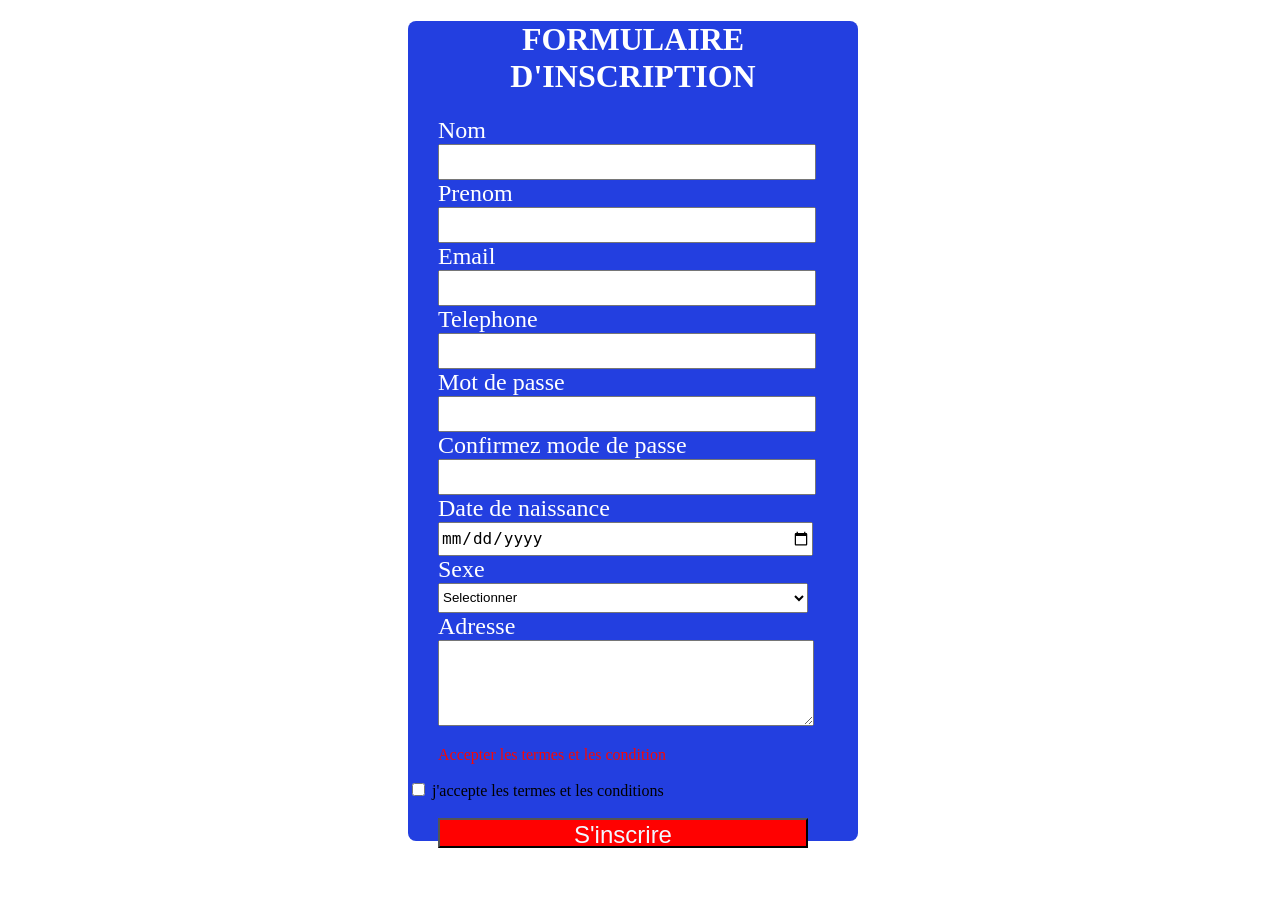
<file: New folder/index.html>
<!DOCTYPE html>
<html lang="en">
<head>
    <meta charset="UTF-8">
    <meta name="viewport" content="width=device-width, initial-scale=1.0">
    <title>FORMULAIRE</title>
    <link rel="stylesheet" href="style.css">
</head>
<body>
    <div class="div1">
        <h1>Formulaire d'inscription</h1>
        <form action="#">
            <label  for="name">Nom</label><br>
            <input type="text" id="label"><br>
            <label for="name">Prenom</label><br>
            <input type="text" id="label"><br>
            <label for="name">Email</label><br>
            <input type="text" id="label"><br>
            <label for="name">Telephone</label><br>
            <input type="text" id="label"><br>
            <label for="name">Mot de passe</label><br>
            <input type="text" id="label"><br>
            <label for="name">Confirmez mode de passe</label><br>
            <input type="text" id="label"><br>
            <label for="name">Date de naissance</label><br>
            <input type="date" id="date"><br>
            <label for="name">Sexe</label><br>
            <select name="sexe" id="sexe" >
                <option value="">Selectionner</option>
                <option value="">Homme</option>
                <option value="">Femme</option>
               
            </select><br>
            <label for="addres">Adresse</label><br>
            <textarea name="message" id="msg"></textarea><br>
            <p>Accepter les termes et les condition</p>
            <input id="ch" type="checkbox"> j'accepte les termes et les conditions <br><br>

            <button>S'inscrire</button>
        </form>

    </div>
</body>
</html>
</file>
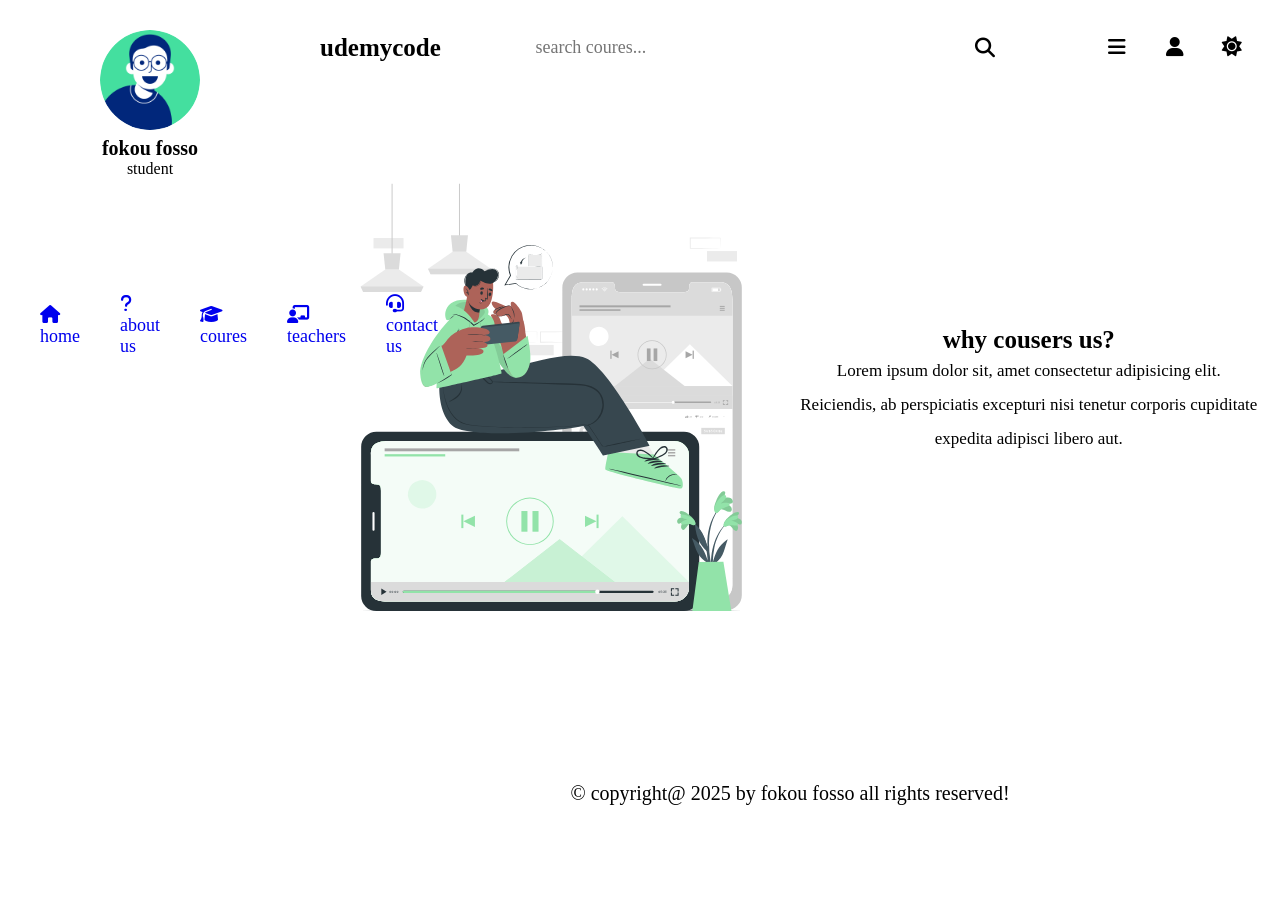
<file: about.html>
<!DOCTYPE html>
<html lang="en">

<head>
    <meta charset="UTF-8">
    <meta name="viewport" content="width=device-width, initial-scale=1.0">
    <title>about</title>
    <link rel="stylesheet" href="https://cdnjs.cloudflare.com/ajax/libs/font-awesome/6.7.2/css/all.min.css"
        integrity="sha512-Evv84Mr4kqVGRNSgIGL/F/aIDqQb7xQ2vcrdIwxfjThSH8CSR7PBEakCr51Ck+w+/U6swU2Im1vVX0SVk9ABhg=="
        crossorigin="anonymous" referrerpolicy="no-referrer" />


    <link rel="stylesheet" href="assets/css/style.css">
</head>

<body>

    <header class="header">
        <section class="flex"><a href="home.html" class="logo">udemycode</a>
            <form action="" method="post" class="search-form">
                <input type="text" name="serach_box" placeholder="search coures..." required maxlength="100">
                <button type="submit" class="fas fa-search" name="search_box"></button>
            </form>
            <div class="icons">
                <div id="menu-btn" class="fas fa-bars"></div>
                <div id="search-btn" class="fas fa-search"></div>
                <div id="user-btn" class="fas fa-user"></div>
                <div id="toggle-btn" class="fas fa-sun"></div>
            </div>


            <div class="profile">
                <img src="assets/images/pic1.png" alt="">
                <h3>fokou fosso</h3>
                <span>student</span>
                <a href="profile.html" class="btn">view profile</a>
                <div class="flex-btn">
                    <a href="login.html" class="option-btn">login</a>
                    <a href="register.html " class="option-btn">register</a>
                </div>
            </div>
        </section>

    </header>

    <div class="side-bar">
        <div class="close-side-bar">
            <i class="fa fa-times"></i>
        </div>
        <div class="profile">
            <img src="assets/images/pic1.png" alt="">
            <h3>fokou fosso</h3>
            <span>student</span>
            <a href="profile.html" class="btn">view profile</a>
        </div>
        <div class="navbar">
            <a href="home.html"><i class="fas fa-home"></i><span>home</span></a>
            <a href="about.html"><i class="fas fa-question"></i><span>about us</span></a>
            <a href="courses.html"><i class="fas fa-graduation-cap"></i><span>coures</span></a>
            <a href="teachers.html"><i class="fas fa-chalkboard-user"></i><span>teachers</span></a>
            <a href="contact.html"><i class="fas fa-headset"></i><span>contact us</span></a>
        </div>
    </div>
    
    <section class="about">
        <div class="row">
            <div class="image">
                <img src="assets/images/about1.svg" alt="">
            </div>
            <div class="content">
                <h3>why cousers us?</h3>
                <p>Lorem ipsum dolor sit, amet consectetur adipisicing elit. Reiciendis, ab perspiciatis excepturi nisi tenetur corporis cupiditate expedita adipisci libero aut.</p>
                <a href="courses.html" class="inline-btn">our coureses</a>
            </div>
        </div>
    </section>















    <div class="footer">
        &copy; copyright@ 2025 by <span>fokou fosso </span> all rights reserved! 
    </div>
    <script src="assets/js/script.js"></script>
</body>

</html>
</file>
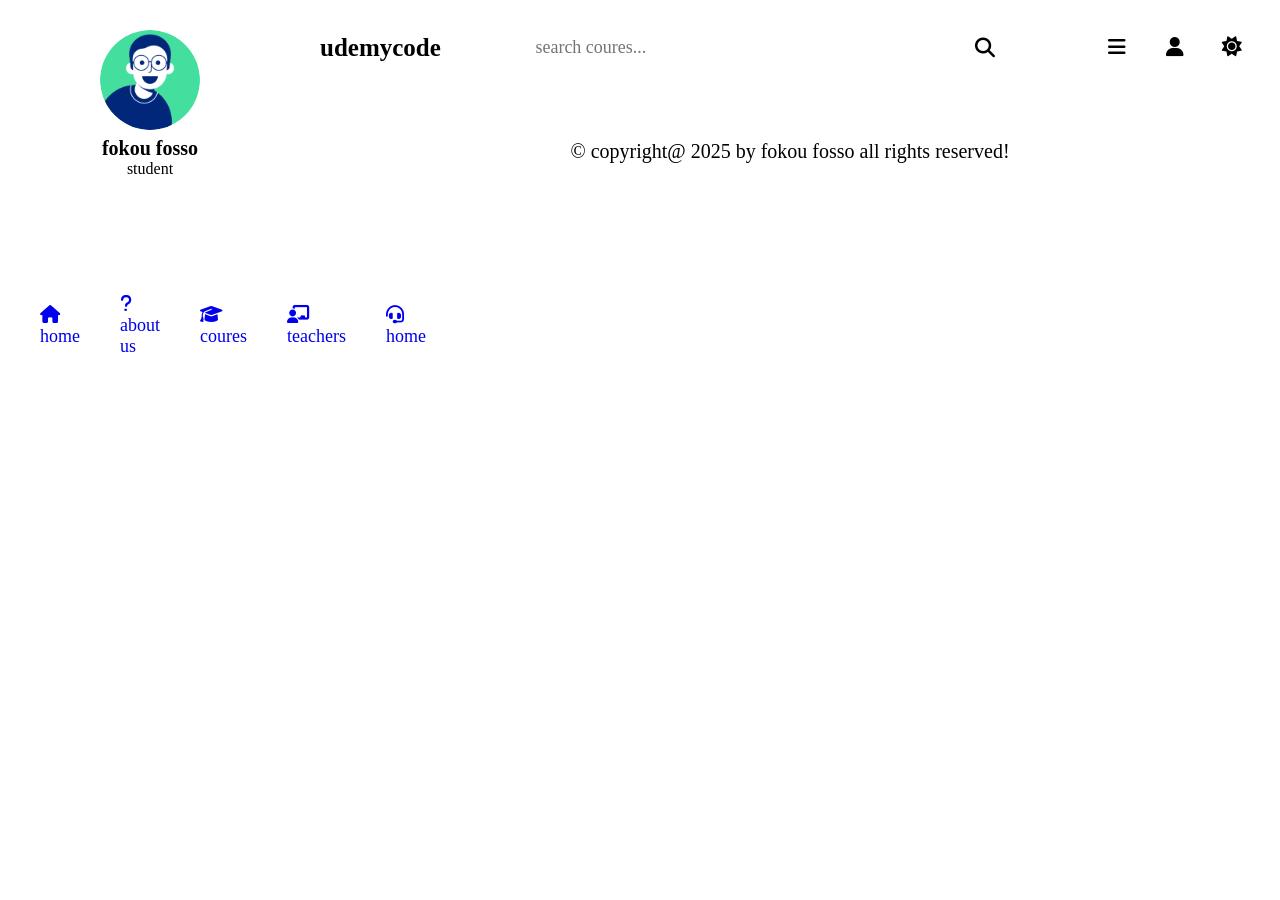
<file: contact.html>
<!DOCTYPE html>
<html lang="en">

<head>
    <meta charset="UTF-8">
    <meta name="viewport" content="width=device-width, initial-scale=1.0">
    <title>contact</title>
    <link rel="stylesheet" href="https://cdnjs.cloudflare.com/ajax/libs/font-awesome/6.7.2/css/all.min.css"
        integrity="sha512-Evv84Mr4kqVGRNSgIGL/F/aIDqQb7xQ2vcrdIwxfjThSH8CSR7PBEakCr51Ck+w+/U6swU2Im1vVX0SVk9ABhg=="
        crossorigin="anonymous" referrerpolicy="no-referrer" />


    <link rel="stylesheet" href="assets/css/style.css">
</head>

<body>

    <header class="header">
        <section class="flex"><a href="home.html" class="logo">udemycode</a>
            <form action="" method="post" class="search-form">
                <input type="text" name="serach_box" placeholder="search coures..." required maxlength="100">
                <button type="submit" class="fas fa-search" name="search_box"></button>
            </form>
            <div class="icons">
                <div id="menu-btn" class="fas fa-bars"></div>
                <div id="search-btn" class="fas fa-search"></div>
                <div id="user-btn" class="fas fa-user"></div>
                <div id="toggle-btn" class="fas fa-sun"></div>
            </div>


            <div class="profile">
                <img src="assets/images/pic1.png" alt="">
                <h3>fokou fosso</h3>
                <span>student</span>
                <a href="profile.html" class="btn">view profile</a>
                <div class="flex-btn">
                    <a href="login.html" class="option-btn">login</a>
                    <a href="register.html " class="option-btn">register</a>
                </div>
            </div>
        </section>

    </header>

    <div class="side-bar">
        <div class="close-side-bar">
            <i class="fa fa-times"></i>
        </div>
        <div class="profile">
            <img src="assets/images/pic1.png" alt="">
            <h3>fokou fosso</h3>
            <span>student</span>
            <a href="profile.html" class="btn">view profile</a>
        </div>
        <div class="navbar">
            <a href="home.html"><i class="fas fa-home"></i><span>home</span></a>
            <a href="about.html"><i class="fas fa-question"></i><span>about us</span></a>
            <a href="courses.html"><i class="fas fa-graduation-cap"></i><span>coures</span></a>
            <a href="teachers.html"><i class="fas fa-chalkboard-user"></i><span>teachers</span></a>
            <a href="contact.html"><i class="fas fa-headset"></i><span>home</span></a>
        </div>
    </div>
    
















    <div class="footer">
        &copy; copyright@ 2025 by <span>fokou fosso </span> all rights reserved! 
    </div>
    <script src="assets/js/script.js"></script>
</body>

</html>
</file>
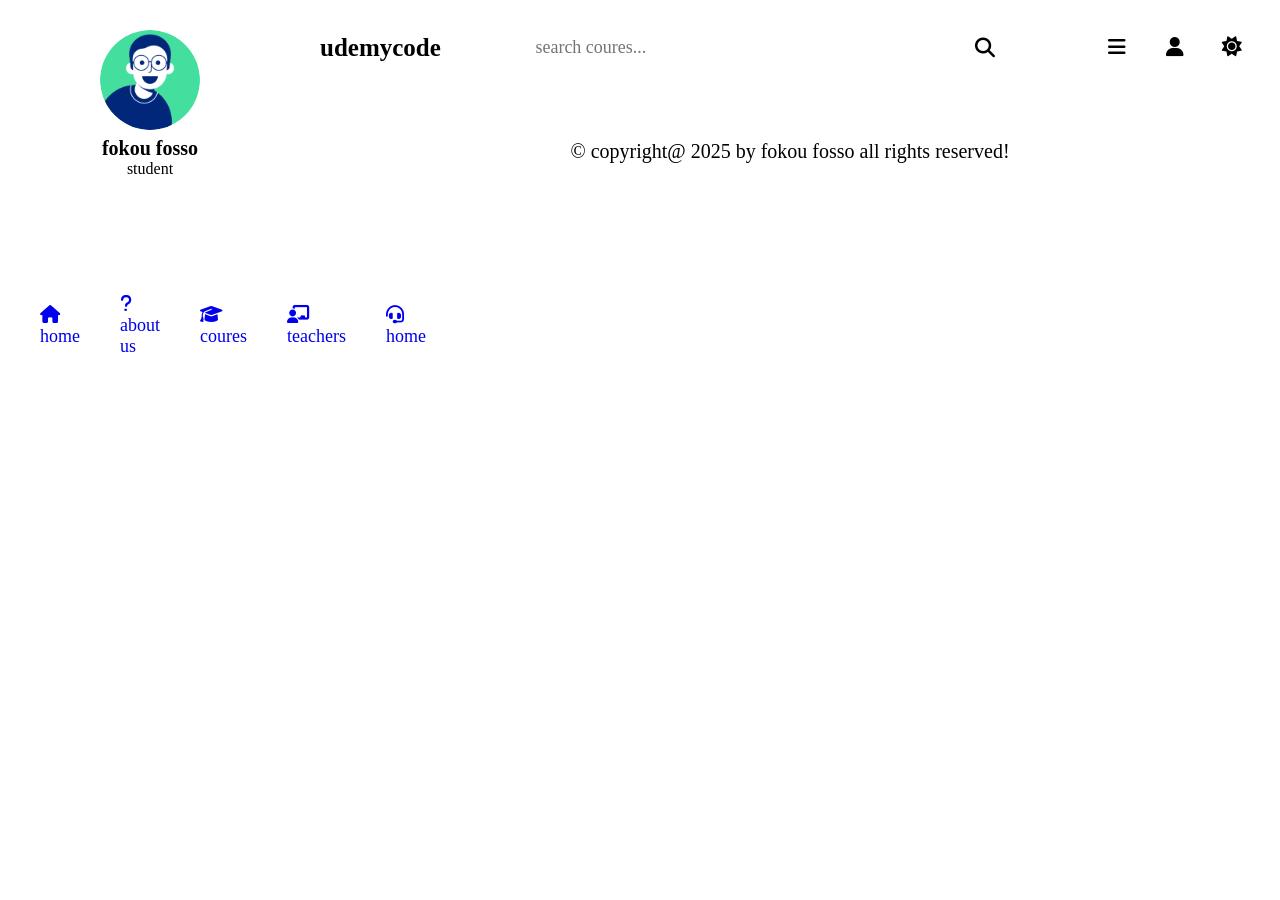
<file: courses.html>
<!DOCTYPE html>
<html lang="en">

<head>
    <meta charset="UTF-8">
    <meta name="viewport" content="width=device-width, initial-scale=1.0">
    <title>coures</title>
    <link rel="stylesheet" href="https://cdnjs.cloudflare.com/ajax/libs/font-awesome/6.7.2/css/all.min.css"
        integrity="sha512-Evv84Mr4kqVGRNSgIGL/F/aIDqQb7xQ2vcrdIwxfjThSH8CSR7PBEakCr51Ck+w+/U6swU2Im1vVX0SVk9ABhg=="
        crossorigin="anonymous" referrerpolicy="no-referrer" />


    <link rel="stylesheet" href="assets/css/style.css">
</head>

<body>

    <header class="header">
        <section class="flex"><a href="home.html" class="logo">udemycode</a>
            <form action="" method="post" class="search-form">
                <input type="text" name="serach_box" placeholder="search coures..." required maxlength="100">
                <button type="submit" class="fas fa-search" name="search_box"></button>
            </form>
            <div class="icons">
                <div id="menu-btn" class="fas fa-bars"></div>
                <div id="search-btn" class="fas fa-search"></div>
                <div id="user-btn" class="fas fa-user"></div>
                <div id="toggle-btn" class="fas fa-sun"></div>
            </div>


            <div class="profile">
                <img src="assets/images/pic1.png" alt="">
                <h3>fokou fosso</h3>
                <span>student</span>
                <a href="profile.html" class="btn">view profile</a>
                <div class="flex-btn">
                    <a href="login.html" class="option-btn">login</a>
                    <a href="register.html " class="option-btn">register</a>
                </div>
            </div>
        </section>

    </header>

    <div class="side-bar">
        <div class="close-side-bar">
            <i class="fa fa-times"></i>
        </div>
        <div class="profile">
            <img src="assets/images/pic1.png" alt="">
            <h3>fokou fosso</h3>
            <span>student</span>
            <a href="profile.html" class="btn">view profile</a>
        </div>
        <div class="navbar">
            <a href="home.html"><i class="fas fa-home"></i><span>home</span></a>
            <a href="about.html"><i class="fas fa-question"></i><span>about us</span></a>
            <a href="courses.html"><i class="fas fa-graduation-cap"></i><span>coures</span></a>
            <a href="teachers.html"><i class="fas fa-chalkboard-user"></i><span>teachers</span></a>
            <a href="contact.html"><i class="fas fa-headset"></i><span>home</span></a>
        </div>
    </div>
    
















    <div class="footer">
        &copy; copyright@ 2025 by <span>fokou fosso </span> all rights reserved! 
    </div>
    <script src="assets/js/script.js"></script>
</body>

</html>
</file>
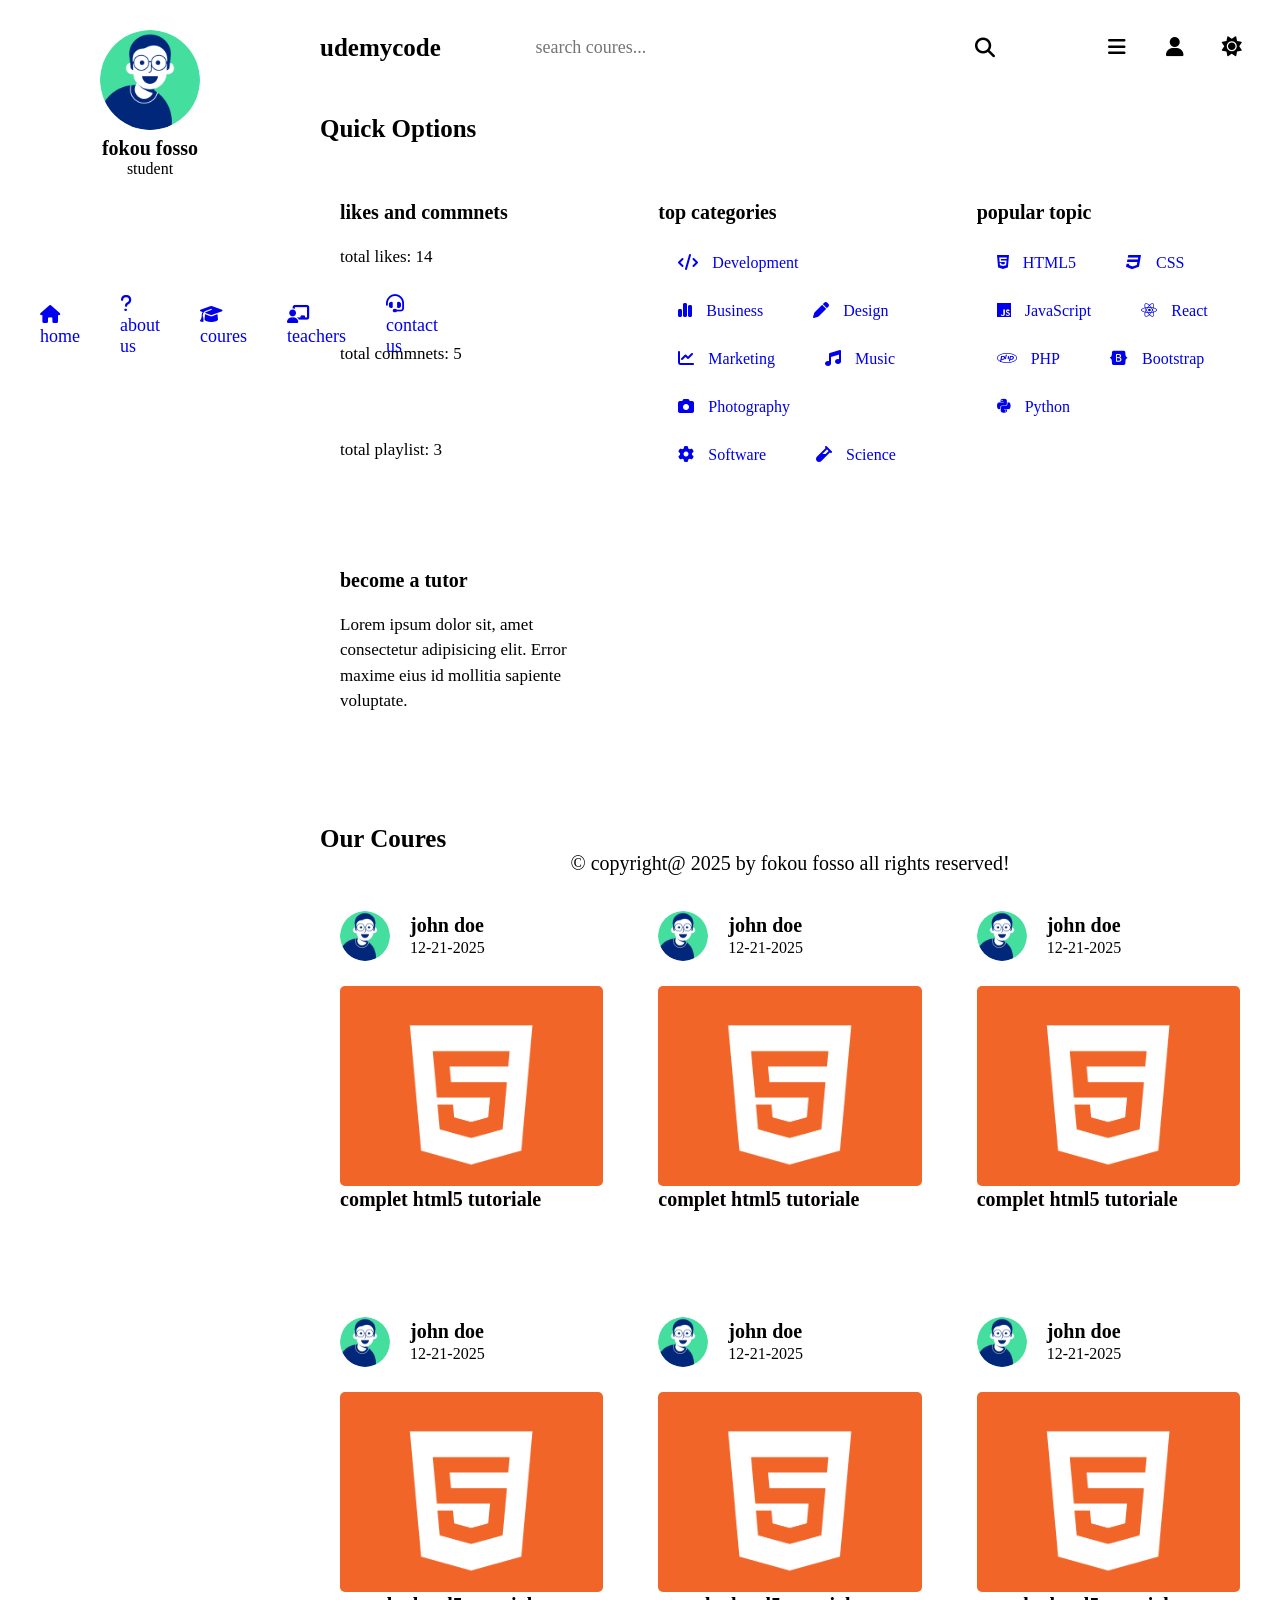
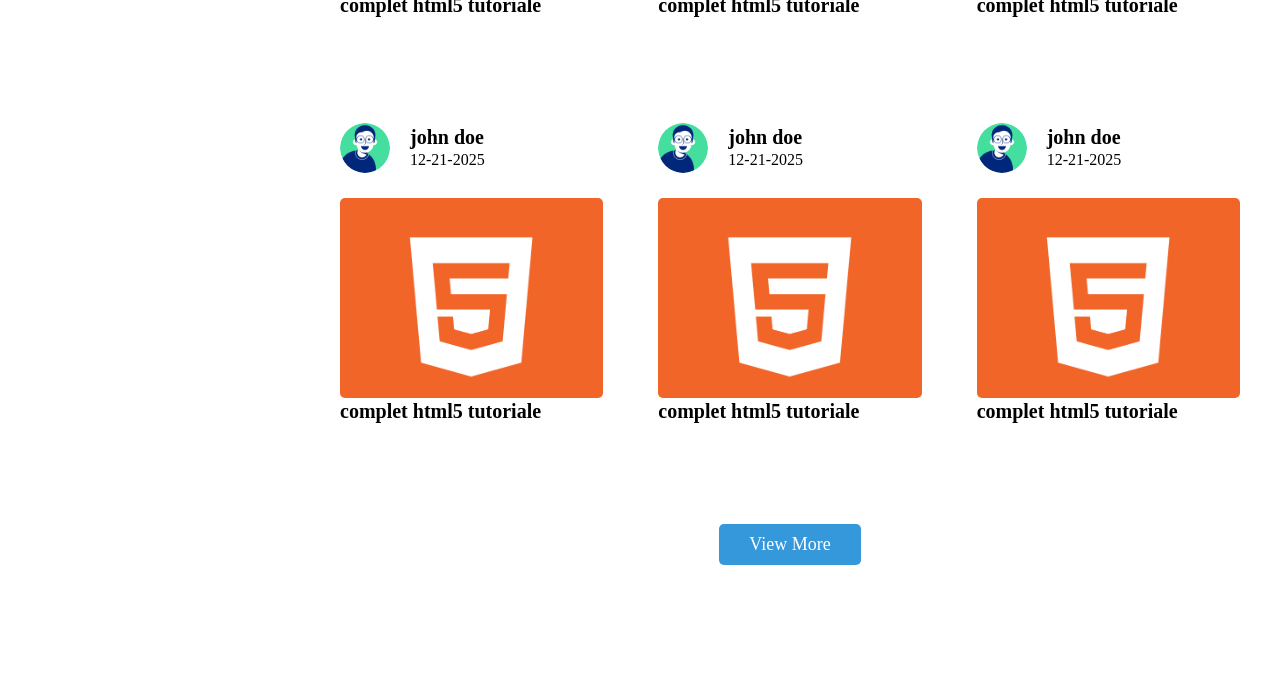
<file: home.html>
<!DOCTYPE html>
<html lang="en">

<head>
    <meta charset="UTF-8">
    <meta name="viewport" content="width=device-width, initial-scale=1.0">
    <title>home</title>
    <link rel="stylesheet" href="https://cdnjs.cloudflare.com/ajax/libs/font-awesome/6.7.2/css/all.min.css"
        integrity="sha512-Evv84Mr4kqVGRNSgIGL/F/aIDqQb7xQ2vcrdIwxfjThSH8CSR7PBEakCr51Ck+w+/U6swU2Im1vVX0SVk9ABhg=="
        crossorigin="anonymous" referrerpolicy="no-referrer" />


    <link rel="stylesheet" href="assets/css/style.css">
</head>

<body>

    <header class="header">
        <section class="flex"><a href="home.html" class="logo">udemycode</a>
            <form action="" method="post" class="search-form">
                <input type="text" name="serach_box" placeholder="search coures..." required maxlength="100">
                <button type="submit" class="fas fa-search" name="search_box"></button>
            </form>
            <div class="icons">
                <div id="menu-btn" class="fas fa-bars"></div>
                <div id="search-btn" class="fas fa-search"></div>
                <div id="user-btn" class="fas fa-user"></div>
                <div id="toggle-btn" class="fas fa-sun"></div>
            </div>


            <div class="profile">
                <img src="assets/images/pic1.png" alt="">
                <h3>fokou fosso</h3>
                <span>student</span>
                <a href="profile.html" class="btn">view profile</a>
                <div class="flex-btn">
                    <a href="login.html" class="option-btn">login</a>
                    <a href="register.html " class="option-btn">register</a>
                </div>
            </div>
        </section>

    </header>

    <div class="side-bar">
        <div class="close-side-bar">
            <i class="fa fa-times"></i>
        </div>
        <div class="profile">
            <img src="assets/images/pic1.png" alt="">
            <h3>fokou fosso</h3>
            <span>student</span>
            <a href="profile.html" class="btn">view profile</a>
        </div>
        <div class="navbar">
            <a href="home.html"><i class="fas fa-home"></i><span>home</span></a>
            <a href="about.html"><i class="fas fa-question"></i><span>about us</span></a>
            <a href="courses.html"><i class="fas fa-graduation-cap"></i><span>coures</span></a>
            <a href="teachers.html"><i class="fas fa-chalkboard-user"></i><span>teachers</span></a>
            <a href="contact.html"><i class="fas fa-headset"></i><span>contact us</span></a>
        </div>
    </div>

    <!-- quick select section start -->

    <section class="quick-select">
        <h1 class="heading">
            quick options
        </h1>
        <div class="box-container">
            <div class="box">
                <h3 class="title">likes and commnets</h3>
                <p>total likes: <span>14</span></p>
                <a href="#" class="inline-btn">view likes</a>
                <p>total commnets: <span>5</span></p>
                <a href="#" class="inline-btn">view commnets</a>
                <p>total playlist: <span>3</span></p>
                <a href="#" class="inline-btn">view playlist</a>
            </div>
            <div class="box">
                <h3 class="title">top categories </h3>
                <div class="flex">
                    <a href="#"><i class="fas fa-code"></i><span> Development</span></a>
                    <a href="#"><i class="fas fa-chart-simple"></i><span> Business</span></a>
                    <a href="#"><i class="fas fa-pen"></i><span> Design</span></a>
                    <a href="#"><i class="fas fa-chart-line"></i><span> Marketing</span></a>
                    <a href="#"><i class="fas fa-music"></i><span> Music</span></a>
                    <a href="#"><i class="fas fa-camera"></i><span> Photography</span></a>
                    <a href="#"><i class="fas fa-cog"></i><span> Software</span></a>
                    <a href="#"><i class="fas fa-vial"></i><span> Science</span></a>

                </div>
            </div>
            <div class="box">
                <h3 class="title">popular topic</h3>
                <div class="flex">
                    <a href="#"><i class="fab fa-html5"></i><span> HTML5</span></a>
                    <a href="#"><i class="fab fa-css3"></i><span> CSS</span></a>
                    <a href="#"><i class="fab fa-js"></i><span> JavaScript</span></a>
                    <a href="#"><i class="fab fa-react"></i><span> React</span></a>
                    <a href="#"><i class="fab fa-php"></i><span> PHP</span></a>
                    <a href="#"><i class="fab fa-bootstrap"></i><span> Bootstrap</span></a>
                    <a href="#"><i class="fab fa-python"></i><span> Python</span></a>

                </div>
            </div>


            <div class="box tutor">
                <h3 class="title">become a tutor</h3>
                <p>Lorem ipsum dolor sit, amet consectetur adipisicing elit. Error maxime eius id mollitia sapiente
                    voluptate.</p>
                <a href="register.html" class="inline-btn">get started</a>
            </div>
        </div>
    </section>

    <!-- quick select section end -->

    <section class="courses">
        <h1 class="heading">our coures</h1>
        <div class="box-container">
            <div class="box">
                <div class="tutor">
                    <img src="assets/images/pic1.png" alt="">
                    <div>
                        <h3> john doe</h3>
                        <span>12-21-2025</span>
                    </div>
                    
                </div>
                <img src="assets/images/html.png" class="thumb">
                <h3 class="title"> complet html5 tutoriale</h3>
                <a href="playlist.html" class="inline-btn">view platlist</a>
            </div>
            <div class="box">
                <div class="tutor">
                    <img src="assets/images/pic1.png" alt="">
                    <div>
                        <h3> john doe</h3>
                        <span>12-21-2025</span>
                    </div>
                   
                </div>
                <img src="assets/images/html.png" class="thumb">
                <h3 class="title"> complet html5 tutoriale</h3>
                <a href="playlist.html" class="inline-btn">view platlist</a>
            </div>
            <div class="box">
                <div class="tutor">
                    <img src="assets/images/pic1.png" alt="">
                    <div>
                        <h3> john doe</h3>
                        <span>12-21-2025</span>
                    </div>
                    
                </div>
                <img src="assets/images/html.png" class="thumb">
                <h3 class="title"> complet html5 tutoriale</h3>
                <a href="playlist.html" class="inline-btn">view platlist</a>
            </div>
            <div class="box">
                <div class="tutor">
                    <img src="assets/images/pic1.png" alt="">
                    <div>
                        <h3> john doe</h3>
                        <span>12-21-2025</span>
                    </div>
                    
                </div>
                <img src="assets/images/html.png" class="thumb">
                <h3 class="title"> complet html5 tutoriale</h3>
                <a href="playlist.html" class="inline-btn">view platlist</a>
            </div>
            <div class="box">
                <div class="tutor">
                    <img src="assets/images/pic1.png" alt="">
                    <div>
                        <h3> john doe</h3>
                        <span>12-21-2025</span>
                    </div>
                   
                </div>
                <img src="assets/images/html.png" class="thumb">
                <h3 class="title"> complet html5 tutoriale</h3>
                <a href="playlist.html" class="inline-btn">view platlist</a>
            </div>
            <div class="box">
                <div class="tutor">
                    <img src="assets/images/pic1.png" alt="">
                    <div>
                        <h3> john doe</h3>
                        <span>12-21-2025</span>
                    </div>
                    
                </div>
                <img src="assets/images/html.png" class="thumb">
                <h3 class="title"> complet html5 tutoriale</h3>
                <a href="playlist.html" class="inline-btn">view platlist</a>
            </div>
            <div class="box">
                <div class="tutor">
                    <img src="assets/images/pic1.png" alt="">
                    <div>
                        <h3> john doe</h3>
                        <span>12-21-2025</span>
                    </div>
                    
                </div>
                <img src="assets/images/html.png" class="thumb">
                <h3 class="title"> complet html5 tutoriale</h3>
                <a href="playlist.html" class="inline-btn">view platlist</a>
            </div>
            <div class="box">
                <div class="tutor">
                    <img src="assets/images/pic1.png" alt="">
                    <div>
                        <h3> john doe</h3>
                        <span>12-21-2025</span>
                    </div>
                   
                </div>
                <img src="assets/images/html.png" class="thumb">
                <h3 class="title"> complet html5 tutoriale</h3>
                <a href="playlist.html" class="inline-btn">view platlist</a>
            </div>
            <div class="box">
                <div class="tutor">
                    <img src="assets/images/pic1.png" alt="">
                    <div>
                        <h3> john doe</h3>
                        <span>12-21-2025</span>
                    </div>
                  
                </div>
                <img src="assets/images/html.png" class="thumb">
                <h3 class="title"> complet html5 tutoriale</h3>
                <a href="playlist.html" class="inline-btn">view platlist</a>
            </div>
            

        </div>
        <div class="more-btn">
            <a href="courses.html"class="inline-option-btn">view more</a>
        </div>
    </section>














    <div class="footer">
        &copy; copyright@ 2025 by <span>fokou fosso </span> all rights reserved!
    </div>
    <script src="assets/js/script.js"></script>
</body>

</html>
</file>
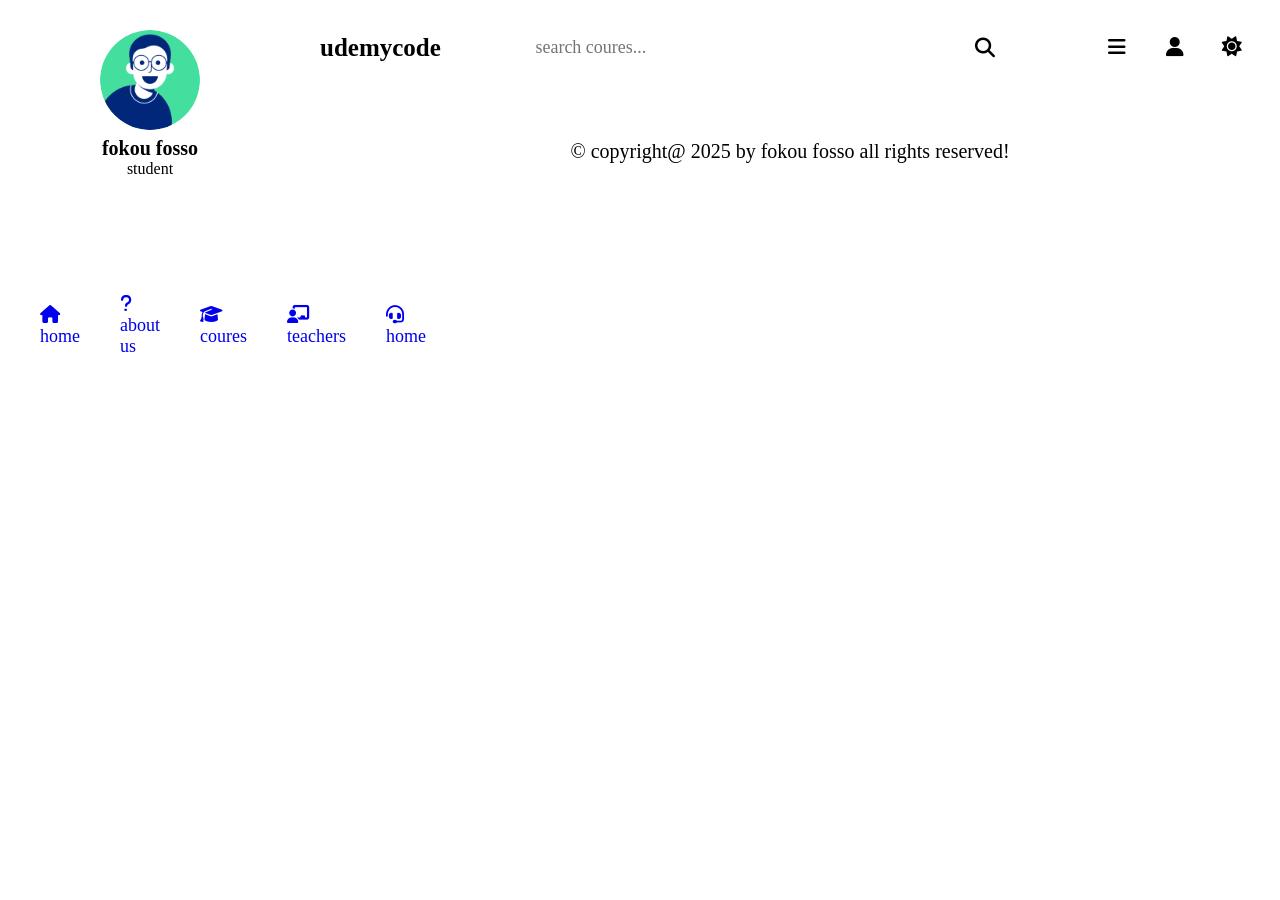
<file: login.html>
<!DOCTYPE html>
<html lang="en">

<head>
    <meta charset="UTF-8">
    <meta name="viewport" content="width=device-width, initial-scale=1.0">
    <title>login</title>
    <link rel="stylesheet" href="https://cdnjs.cloudflare.com/ajax/libs/font-awesome/6.7.2/css/all.min.css"
        integrity="sha512-Evv84Mr4kqVGRNSgIGL/F/aIDqQb7xQ2vcrdIwxfjThSH8CSR7PBEakCr51Ck+w+/U6swU2Im1vVX0SVk9ABhg=="
        crossorigin="anonymous" referrerpolicy="no-referrer" />


    <link rel="stylesheet" href="assets/css/style.css">
</head>

<body>

    <header class="header">
        <section class="flex"><a href="home.html" class="logo">udemycode</a>
            <form action="" method="post" class="search-form">
                <input type="text" name="serach_box" placeholder="search coures..." required maxlength="100">
                <button type="submit" class="fas fa-search" name="search_box"></button>
            </form>
            <div class="icons">
                <div id="menu-btn" class="fas fa-bars"></div>
                <div id="search-btn" class="fas fa-search"></div>
                <div id="user-btn" class="fas fa-user"></div>
                <div id="toggle-btn" class="fas fa-sun"></div>
            </div>


            <div class="profile">
                <img src="assets/images/pic1.png" alt="">
                <h3>fokou fosso</h3>
                <span>student</span>
                <a href="profile.html" class="btn">view profile</a>
                <div class="flex-btn">
                    <a href="login.html" class="option-btn">login</a>
                    <a href="register.html " class="option-btn">register</a>
                </div>
            </div>
        </section>

    </header>

    <div class="side-bar">
        <div class="close-side-bar">
            <i class="fa fa-times"></i>
        </div>
        <div class="profile">
            <img src="assets/images/pic1.png" alt="">
            <h3>fokou fosso</h3>
            <span>student</span>
            <a href="profile.html" class="btn">view profile</a>
        </div>
        <div class="navbar">
            <a href="home.html"><i class="fas fa-home"></i><span>home</span></a>
            <a href="about.html"><i class="fas fa-question"></i><span>about us</span></a>
            <a href="courses.html"><i class="fas fa-graduation-cap"></i><span>coures</span></a>
            <a href="teachers.html"><i class="fas fa-chalkboard-user"></i><span>teachers</span></a>
            <a href="contact.html"><i class="fas fa-headset"></i><span>home</span></a>
        </div>
    </div>
    
















    <div class="footer">
        &copy; copyright@ 2025 by <span>fokou fosso </span> all rights reserved! 
    </div>
    <script src="assets/js/script.js"></script>
</body>

</html>
</file>
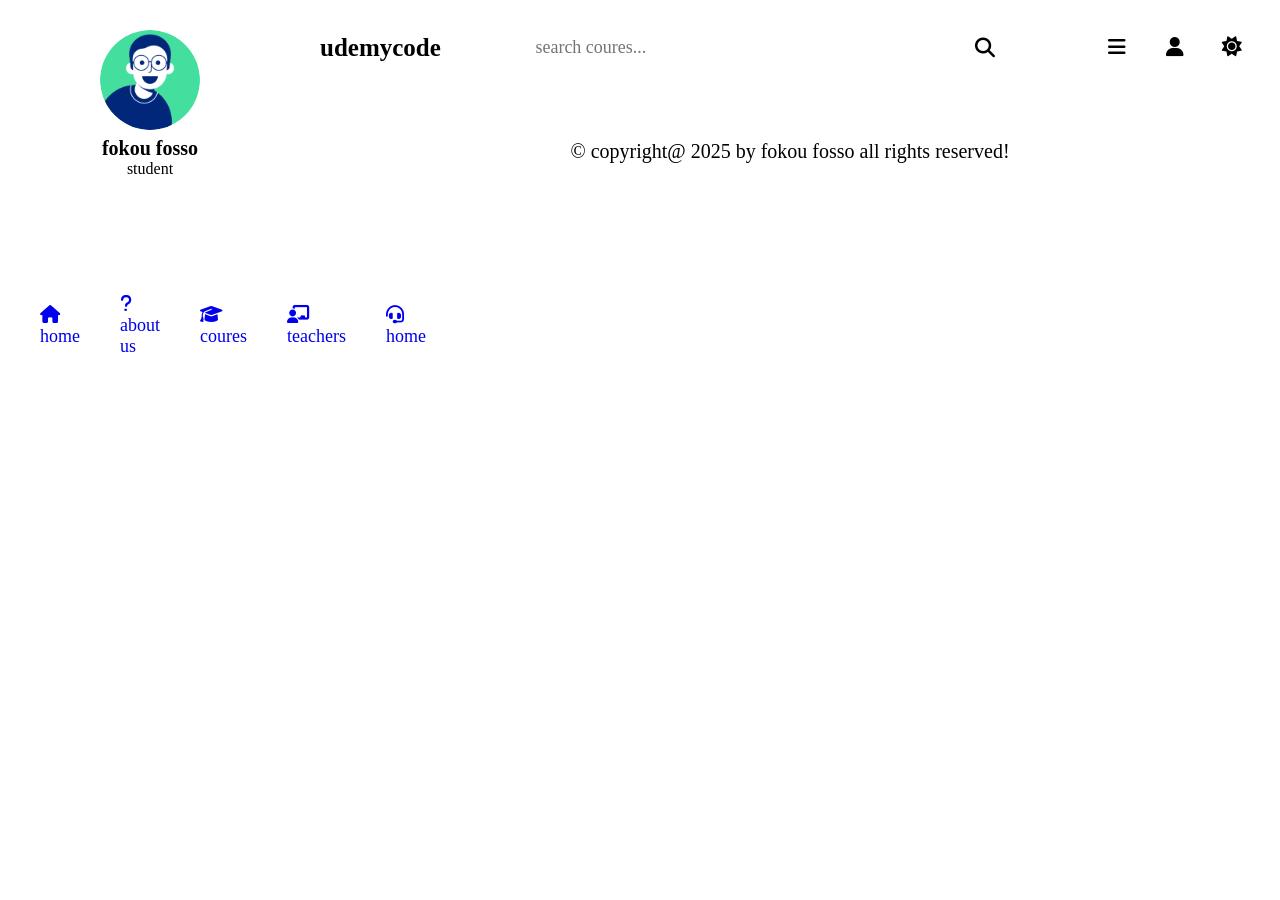
<file: playlist.html>
<!DOCTYPE html>
<html lang="en">

<head>
    <meta charset="UTF-8">
    <meta name="viewport" content="width=device-width, initial-scale=1.0">
    <title>playlist</title>
    <link rel="stylesheet" href="https://cdnjs.cloudflare.com/ajax/libs/font-awesome/6.7.2/css/all.min.css"
        integrity="sha512-Evv84Mr4kqVGRNSgIGL/F/aIDqQb7xQ2vcrdIwxfjThSH8CSR7PBEakCr51Ck+w+/U6swU2Im1vVX0SVk9ABhg=="
        crossorigin="anonymous" referrerpolicy="no-referrer" />


    <link rel="stylesheet" href="assets/css/style.css">
</head>

<body>

    <header class="header">
        <section class="flex"><a href="home.html" class="logo">udemycode</a>
            <form action="" method="post" class="search-form">
                <input type="text" name="serach_box" placeholder="search coures..." required maxlength="100">
                <button type="submit" class="fas fa-search" name="search_box"></button>
            </form>
            <div class="icons">
                <div id="menu-btn" class="fas fa-bars"></div>
                <div id="search-btn" class="fas fa-search"></div>
                <div id="user-btn" class="fas fa-user"></div>
                <div id="toggle-btn" class="fas fa-sun"></div>
            </div>


            <div class="profile">
                <img src="assets/images/pic1.png" alt="">
                <h3>fokou fosso</h3>
                <span>student</span>
                <a href="profile.html" class="btn">view profile</a>
                <div class="flex-btn">
                    <a href="login.html" class="option-btn">login</a>
                    <a href="register.html " class="option-btn">register</a>
                </div>
            </div>
        </section>

    </header>

    <div class="side-bar">
        <div class="close-side-bar">
            <i class="fa fa-times"></i>
        </div>
        <div class="profile">
            <img src="assets/images/pic1.png" alt="">
            <h3>fokou fosso</h3>
            <span>student</span>
            <a href="profile.html" class="btn">view profile</a>
        </div>
        <div class="navbar">
            <a href="home.html"><i class="fas fa-home"></i><span>home</span></a>
            <a href="about.html"><i class="fas fa-question"></i><span>about us</span></a>
            <a href="courses.html"><i class="fas fa-graduation-cap"></i><span>coures</span></a>
            <a href="teachers.html"><i class="fas fa-chalkboard-user"></i><span>teachers</span></a>
            <a href="contact.html"><i class="fas fa-headset"></i><span>home</span></a>
        </div>
    </div>
    
















    <div class="footer">
        &copy; copyright@ 2025 by <span>fokou fosso </span> all rights reserved! 
    </div>
    <script src="assets/js/script.js"></script>
</body>

</html>
</file>
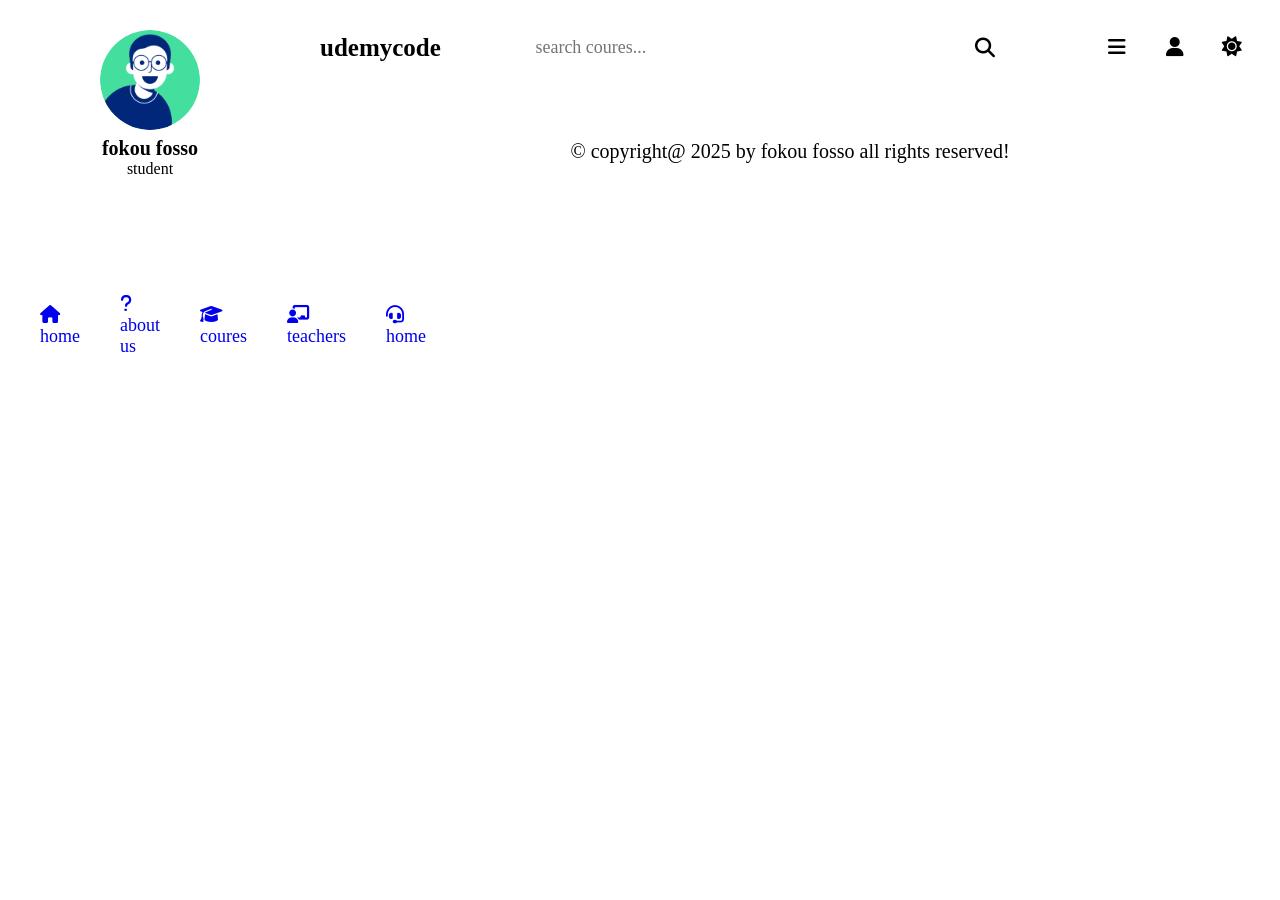
<file: profile.html>
<!DOCTYPE html>
<html lang="en">

<head>
    <meta charset="UTF-8">
    <meta name="viewport" content="width=device-width, initial-scale=1.0">
    <title>profile</title>
    <link rel="stylesheet" href="https://cdnjs.cloudflare.com/ajax/libs/font-awesome/6.7.2/css/all.min.css"
        integrity="sha512-Evv84Mr4kqVGRNSgIGL/F/aIDqQb7xQ2vcrdIwxfjThSH8CSR7PBEakCr51Ck+w+/U6swU2Im1vVX0SVk9ABhg=="
        crossorigin="anonymous" referrerpolicy="no-referrer" />


    <link rel="stylesheet" href="assets/css/style.css">
</head>

<body>

    <header class="header">
        <section class="flex"><a href="home.html" class="logo">udemycode</a>
            <form action="" method="post" class="search-form">
                <input type="text" name="serach_box" placeholder="search coures..." required maxlength="100">
                <button type="submit" class="fas fa-search" name="search_box"></button>
            </form>
            <div class="icons">
                <div id="menu-btn" class="fas fa-bars"></div>
                <div id="search-btn" class="fas fa-search"></div>
                <div id="user-btn" class="fas fa-user"></div>
                <div id="toggle-btn" class="fas fa-sun"></div>
            </div>


            <div class="profile">
                <img src="assets/images/pic1.png" alt="">
                <h3>fokou fosso</h3>
                <span>student</span>
                <a href="profile.html" class="btn">view profile</a>
                <div class="flex-btn">
                    <a href="login.html" class="option-btn">login</a>
                    <a href="register.html " class="option-btn">register</a>
                </div>
            </div>
        </section>

    </header>

    <div class="side-bar">
        <div class="close-side-bar">
            <i class="fa fa-times"></i>
        </div>
        <div class="profile">
            <img src="assets/images/pic1.png" alt="">
            <h3>fokou fosso</h3>
            <span>student</span>
            <a href="profile.html" class="btn">view profile</a>
        </div>
        <div class="navbar">
            <a href="home.html"><i class="fas fa-home"></i><span>home</span></a>
            <a href="about.html"><i class="fas fa-question"></i><span>about us</span></a>
            <a href="courses.html"><i class="fas fa-graduation-cap"></i><span>coures</span></a>
            <a href="teachers.html"><i class="fas fa-chalkboard-user"></i><span>teachers</span></a>
            <a href="contact.html"><i class="fas fa-headset"></i><span>home</span></a>
        </div>
    </div>
    
















    <div class="footer">
        &copy; copyright@ 2025 by <span>fokou fosso </span> all rights reserved! 
    </div>
    <script src="assets/js/script.js"></script>
</body>

</html>
</file>
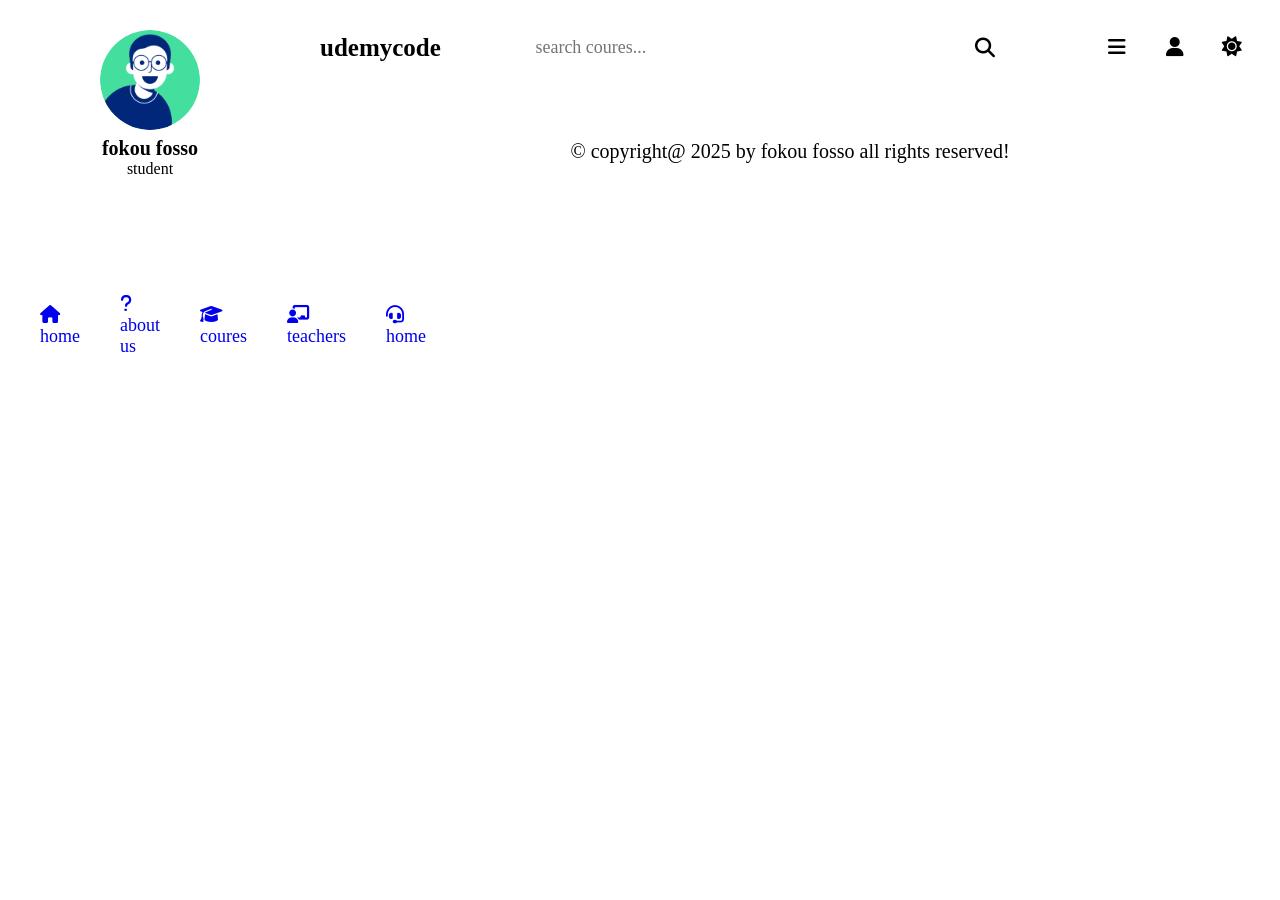
<file: register.html>
<!DOCTYPE html>
<html lang="en">

<head>
    <meta charset="UTF-8">
    <meta name="viewport" content="width=device-width, initial-scale=1.0">
    <title>register</title>
    <link rel="stylesheet" href="https://cdnjs.cloudflare.com/ajax/libs/font-awesome/6.7.2/css/all.min.css"
        integrity="sha512-Evv84Mr4kqVGRNSgIGL/F/aIDqQb7xQ2vcrdIwxfjThSH8CSR7PBEakCr51Ck+w+/U6swU2Im1vVX0SVk9ABhg=="
        crossorigin="anonymous" referrerpolicy="no-referrer" />


    <link rel="stylesheet" href="assets/css/style.css">
</head>

<body>

    <header class="header">
        <section class="flex"><a href="home.html" class="logo">udemycode</a>
            <form action="" method="post" class="search-form">
                <input type="text" name="serach_box" placeholder="search coures..." required maxlength="100">
                <button type="submit" class="fas fa-search" name="search_box"></button>
            </form>
            <div class="icons">
                <div id="menu-btn" class="fas fa-bars"></div>
                <div id="search-btn" class="fas fa-search"></div>
                <div id="user-btn" class="fas fa-user"></div>
                <div id="toggle-btn" class="fas fa-sun"></div>
            </div>


            <div class="profile">
                <img src="assets/images/pic1.png" alt="">
                <h3>fokou fosso</h3>
                <span>student</span>
                <a href="profile.html" class="btn">view profile</a>
                <div class="flex-btn">
                    <a href="login.html" class="option-btn">login</a>
                    <a href="register.html " class="option-btn">register</a>
                </div>
            </div>
        </section>

    </header>

    <div class="side-bar">
        <div class="close-side-bar">
            <i class="fa fa-times"></i>
        </div>
        <div class="profile">
            <img src="assets/images/pic1.png" alt="">
            <h3>fokou fosso</h3>
            <span>student</span>
            <a href="profile.html" class="btn">view profile</a>
        </div>
        <div class="navbar">
            <a href="home.html"><i class="fas fa-home"></i><span>home</span></a>
            <a href="about.html"><i class="fas fa-question"></i><span>about us</span></a>
            <a href="courses.html"><i class="fas fa-graduation-cap"></i><span>coures</span></a>
            <a href="teachers.html"><i class="fas fa-chalkboard-user"></i><span>teachers</span></a>
            <a href="contact.html"><i class="fas fa-headset"></i><span>home</span></a>
        </div>
    </div>
    
















    <div class="footer">
        &copy; copyright@ 2025 by <span>fokou fosso </span> all rights reserved! 
    </div>
    <script src="assets/js/script.js"></script>
</body>

</html>
</file>
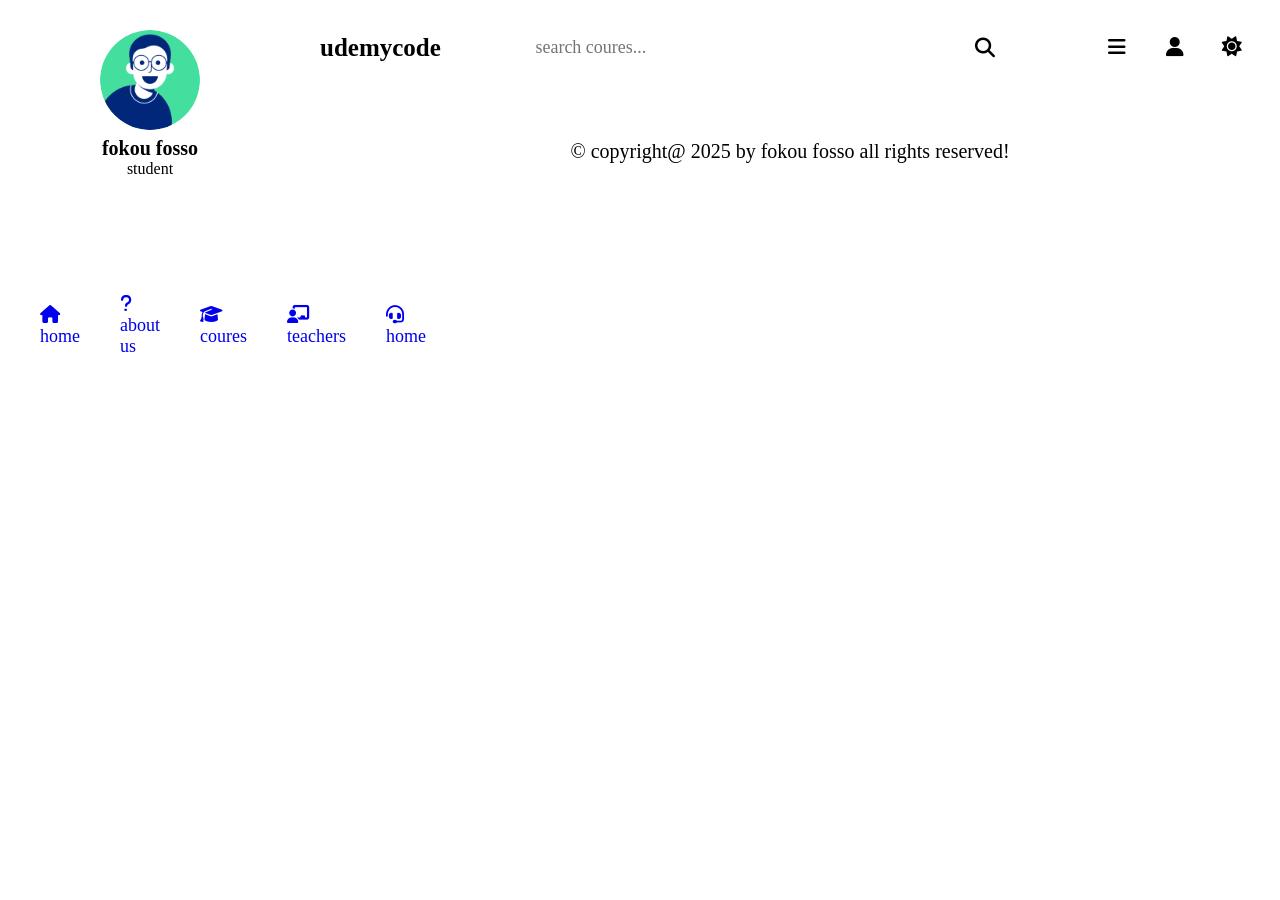
<file: teacher_profile.html>
<!DOCTYPE html>
<html lang="en">

<head>
    <meta charset="UTF-8">
    <meta name="viewport" content="width=device-width, initial-scale=1.0">
    <title>teacher's profile</title>
    <link rel="stylesheet" href="https://cdnjs.cloudflare.com/ajax/libs/font-awesome/6.7.2/css/all.min.css"
        integrity="sha512-Evv84Mr4kqVGRNSgIGL/F/aIDqQb7xQ2vcrdIwxfjThSH8CSR7PBEakCr51Ck+w+/U6swU2Im1vVX0SVk9ABhg=="
        crossorigin="anonymous" referrerpolicy="no-referrer" />


    <link rel="stylesheet" href="assets/css/style.css">
</head>

<body>

    <header class="header">
        <section class="flex"><a href="home.html" class="logo">udemycode</a>
            <form action="" method="post" class="search-form">
                <input type="text" name="serach_box" placeholder="search coures..." required maxlength="100">
                <button type="submit" class="fas fa-search" name="search_box"></button>
            </form>
            <div class="icons">
                <div id="menu-btn" class="fas fa-bars"></div>
                <div id="search-btn" class="fas fa-search"></div>
                <div id="user-btn" class="fas fa-user"></div>
                <div id="toggle-btn" class="fas fa-sun"></div>
            </div>


            <div class="profile">
                <img src="assets/images/pic1.png" alt="">
                <h3>fokou fosso</h3>
                <span>student</span>
                <a href="profile.html" class="btn">view profile</a>
                <div class="flex-btn">
                    <a href="login.html" class="option-btn">login</a>
                    <a href="register.html " class="option-btn">register</a>
                </div>
            </div>
        </section>

    </header>

    <div class="side-bar">
        <div class="close-side-bar">
            <i class="fa fa-times"></i>
        </div>
        <div class="profile">
            <img src="assets/images/pic1.png" alt="">
            <h3>fokou fosso</h3>
            <span>student</span>
            <a href="profile.html" class="btn">view profile</a>
        </div>
        <div class="navbar">
            <a href="home.html"><i class="fas fa-home"></i><span>home</span></a>
            <a href="about.html"><i class="fas fa-question"></i><span>about us</span></a>
            <a href="courses.html"><i class="fas fa-graduation-cap"></i><span>coures</span></a>
            <a href="teachers.html"><i class="fas fa-chalkboard-user"></i><span>teachers</span></a>
            <a href="contact.html"><i class="fas fa-headset"></i><span>home</span></a>
        </div>
    </div>
    
















    <div class="footer">
        &copy; copyright@ 2025 by <span>fokou fosso </span> all rights reserved! 
    </div>
    <script src="assets/js/script.js"></script>
</body>

</html>
</file>
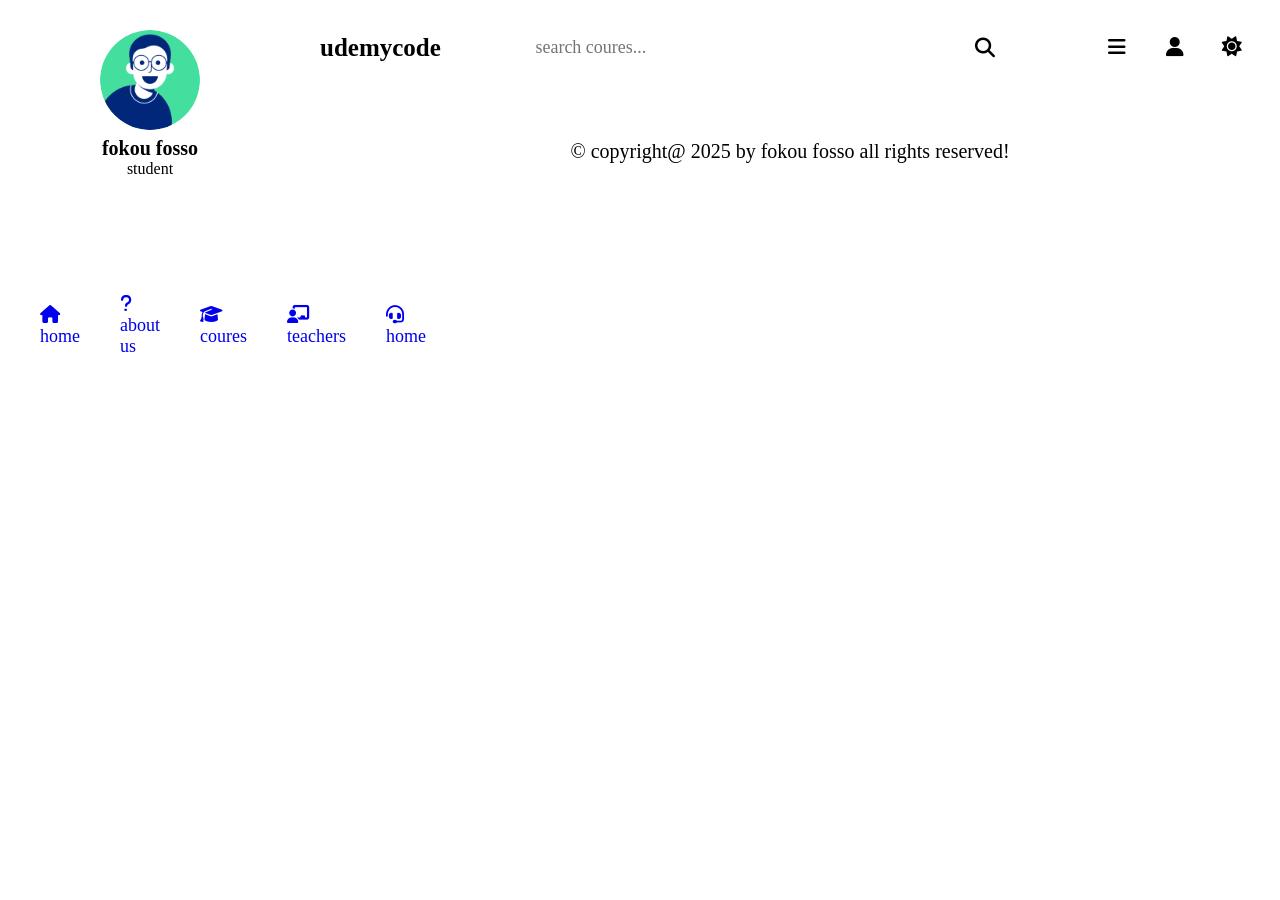
<file: teachers.html>
<!DOCTYPE html>
<html lang="en">

<head>
    <meta charset="UTF-8">
    <meta name="viewport" content="width=device-width, initial-scale=1.0">
    <title>teacher's</title>
    <link rel="stylesheet" href="https://cdnjs.cloudflare.com/ajax/libs/font-awesome/6.7.2/css/all.min.css"
        integrity="sha512-Evv84Mr4kqVGRNSgIGL/F/aIDqQb7xQ2vcrdIwxfjThSH8CSR7PBEakCr51Ck+w+/U6swU2Im1vVX0SVk9ABhg=="
        crossorigin="anonymous" referrerpolicy="no-referrer" />


    <link rel="stylesheet" href="assets/css/style.css">
</head>

<body>

    <header class="header">
        <section class="flex"><a href="home.html" class="logo">udemycode</a>
            <form action="" method="post" class="search-form">
                <input type="text" name="serach_box" placeholder="search coures..." required maxlength="100">
                <button type="submit" class="fas fa-search" name="search_box"></button>
            </form>
            <div class="icons">
                <div id="menu-btn" class="fas fa-bars"></div>
                <div id="search-btn" class="fas fa-search"></div>
                <div id="user-btn" class="fas fa-user"></div>
                <div id="toggle-btn" class="fas fa-sun"></div>
            </div>


            <div class="profile">
                <img src="assets/images/pic1.png" alt="">
                <h3>fokou fosso</h3>
                <span>student</span>
                <a href="profile.html" class="btn">view profile</a>
                <div class="flex-btn">
                    <a href="login.html" class="option-btn">login</a>
                    <a href="register.html " class="option-btn">register</a>
                </div>
            </div>
        </section>

    </header>

    <div class="side-bar">
        <div class="close-side-bar">
            <i class="fa fa-times"></i>
        </div>
        <div class="profile">
            <img src="assets/images/pic1.png" alt="">
            <h3>fokou fosso</h3>
            <span>student</span>
            <a href="profile.html" class="btn">view profile</a>
        </div>
        <div class="navbar">
            <a href="home.html"><i class="fas fa-home"></i><span>home</span></a>
            <a href="about.html"><i class="fas fa-question"></i><span>about us</span></a>
            <a href="courses.html"><i class="fas fa-graduation-cap"></i><span>coures</span></a>
            <a href="teachers.html"><i class="fas fa-chalkboard-user"></i><span>teachers</span></a>
            <a href="contact.html"><i class="fas fa-headset"></i><span>home</span></a>
        </div>
    </div>
    
















    <div class="footer">
        &copy; copyright@ 2025 by <span>fokou fosso </span> all rights reserved! 
    </div>
    <script src="assets/js/script.js"></script>
</body>

</html>
</file>
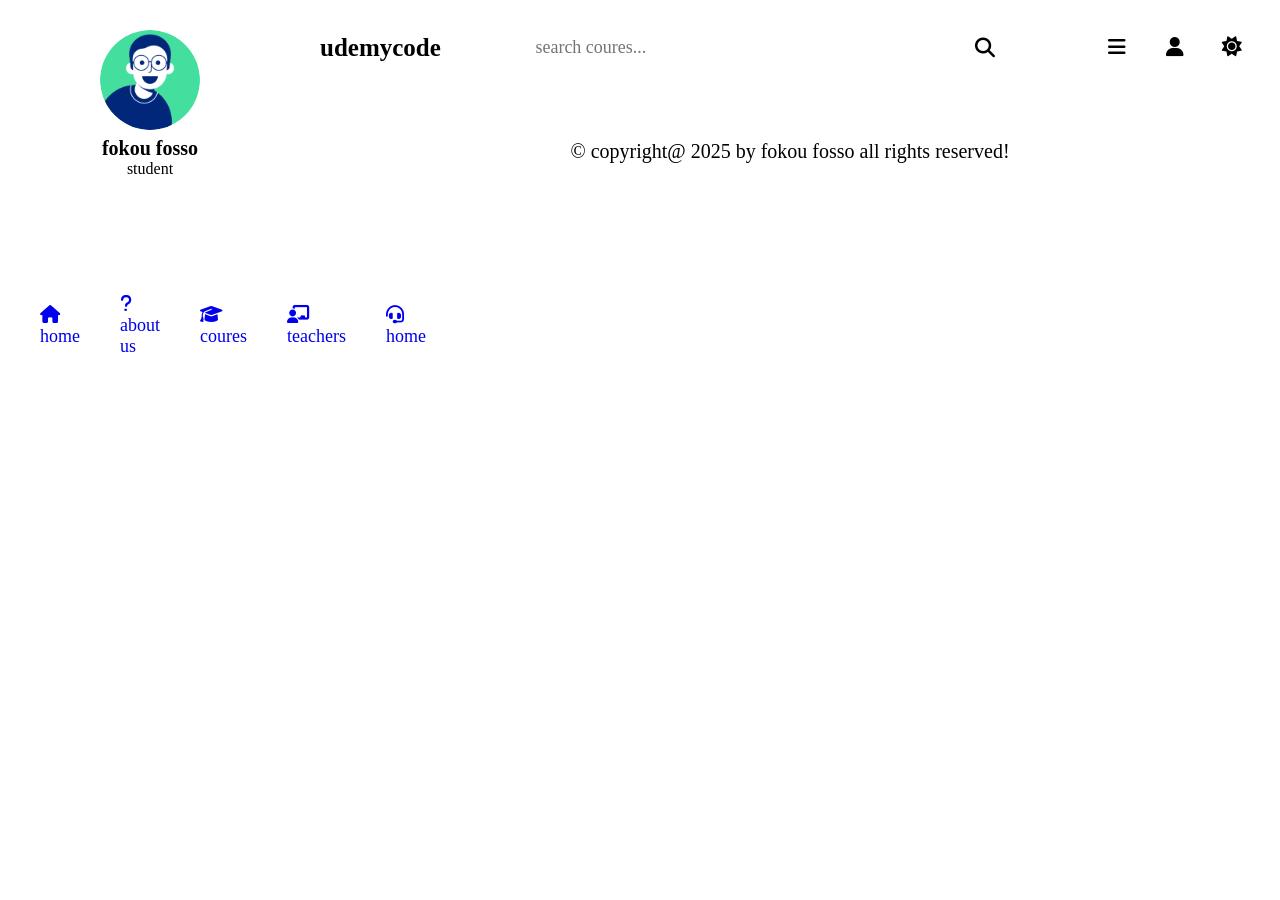
<file: update.html>
<!DOCTYPE html>
<html lang="en">

<head>
    <meta charset="UTF-8">
    <meta name="viewport" content="width=device-width, initial-scale=1.0">
    <title>update profile</title>
    <link rel="stylesheet" href="https://cdnjs.cloudflare.com/ajax/libs/font-awesome/6.7.2/css/all.min.css"
        integrity="sha512-Evv84Mr4kqVGRNSgIGL/F/aIDqQb7xQ2vcrdIwxfjThSH8CSR7PBEakCr51Ck+w+/U6swU2Im1vVX0SVk9ABhg=="
        crossorigin="anonymous" referrerpolicy="no-referrer" />


    <link rel="stylesheet" href="assets/css/style.css">
</head>

<body>

    <header class="header">
        <section class="flex"><a href="home.html" class="logo">udemycode</a>
            <form action="" method="post" class="search-form">
                <input type="text" name="serach_box" placeholder="search coures..." required maxlength="100">
                <button type="submit" class="fas fa-search" name="search_box"></button>
            </form>
            <div class="icons">
                <div id="menu-btn" class="fas fa-bars"></div>
                <div id="search-btn" class="fas fa-search"></div>
                <div id="user-btn" class="fas fa-user"></div>
                <div id="toggle-btn" class="fas fa-sun"></div>
            </div>


            <div class="profile">
                <img src="assets/images/pic1.png" alt="">
                <h3>fokou fosso</h3>
                <span>student</span>
                <a href="profile.html" class="btn">view profile</a>
                <div class="flex-btn">
                    <a href="login.html" class="option-btn">login</a>
                    <a href="register.html " class="option-btn">register</a>
                </div>
            </div>
        </section>

    </header>

    <div class="side-bar">
        <div class="close-side-bar">
            <i class="fa fa-times"></i>
        </div>
        <div class="profile">
            <img src="assets/images/pic1.png" alt="">
            <h3>fokou fosso</h3>
            <span>student</span>
            <a href="profile.html" class="btn">view profile</a>
        </div>
        <div class="navbar">
            <a href="home.html"><i class="fas fa-home"></i><span>home</span></a>
            <a href="about.html"><i class="fas fa-question"></i><span>about us</span></a>
            <a href="courses.html"><i class="fas fa-graduation-cap"></i><span>coures</span></a>
            <a href="teachers.html"><i class="fas fa-chalkboard-user"></i><span>teachers</span></a>
            <a href="contact.html"><i class="fas fa-headset"></i><span>home</span></a>
        </div>
    </div>
    
















    <div class="footer">
        &copy; copyright@ 2025 by <span>fokou fosso </span> all rights reserved! 
    </div>
    <script src="assets/js/script.js"></script>
</body>

</html>
</file>
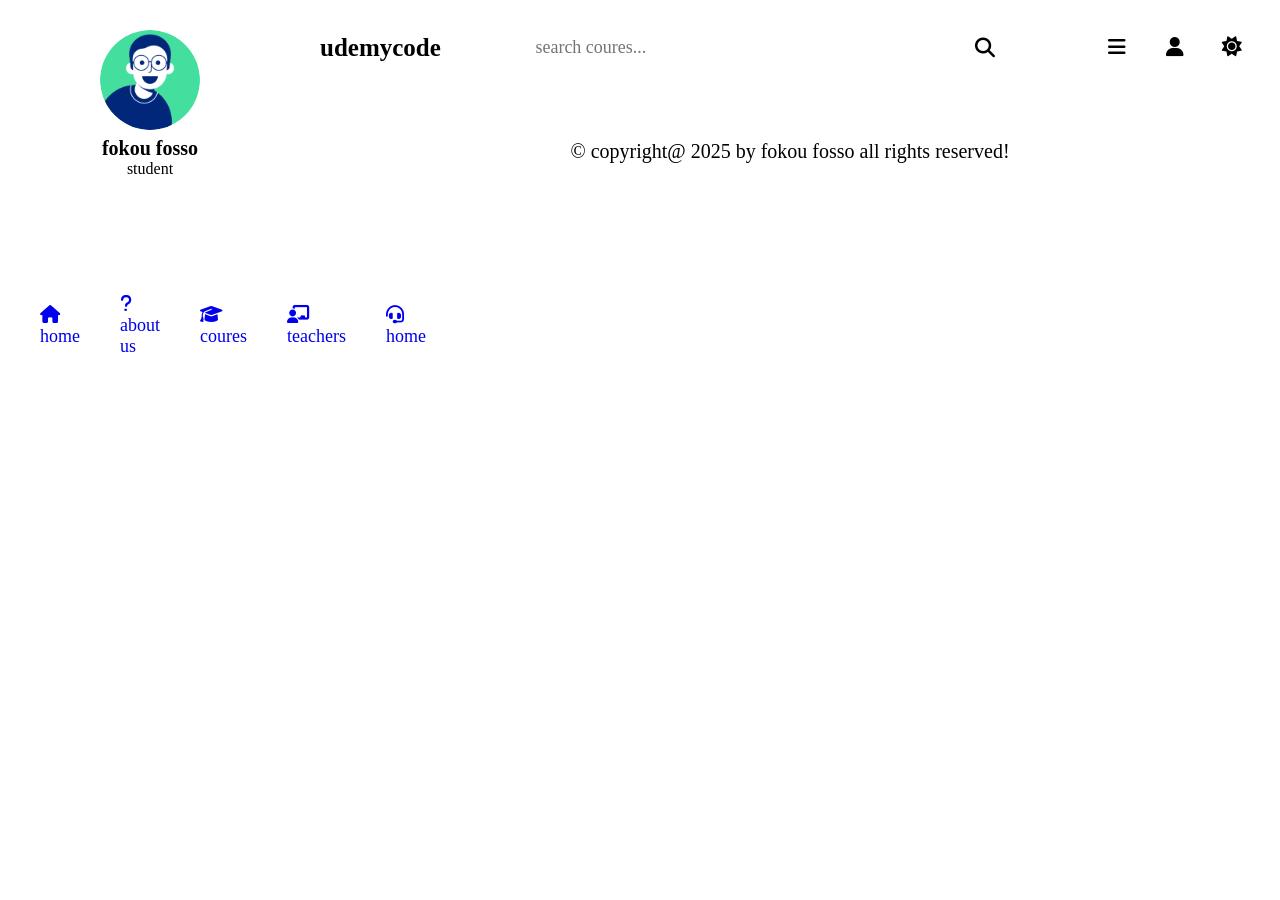
<file: watch_video.html>
<!DOCTYPE html>
<html lang="en">

<head>
    <meta charset="UTF-8">
    <meta name="viewport" content="width=device-width, initial-scale=1.0">
    <title>watch vidoe</title>
    <link rel="stylesheet" href="https://cdnjs.cloudflare.com/ajax/libs/font-awesome/6.7.2/css/all.min.css"
        integrity="sha512-Evv84Mr4kqVGRNSgIGL/F/aIDqQb7xQ2vcrdIwxfjThSH8CSR7PBEakCr51Ck+w+/U6swU2Im1vVX0SVk9ABhg=="
        crossorigin="anonymous" referrerpolicy="no-referrer" />


    <link rel="stylesheet" href="assets/css/style.css">
</head>

<body>

    <header class="header">
        <section class="flex"><a href="home.html" class="logo">udemycode</a>
            <form action="" method="post" class="search-form">
                <input type="text" name="serach_box" placeholder="search coures..." required maxlength="100">
                <button type="submit" class="fas fa-search" name="search_box"></button>
            </form>
            <div class="icons">
                <div id="menu-btn" class="fas fa-bars"></div>
                <div id="search-btn" class="fas fa-search"></div>
                <div id="user-btn" class="fas fa-user"></div>
                <div id="toggle-btn" class="fas fa-sun"></div>
            </div>


            <div class="profile">
                <img src="assets/images/pic1.png" alt="">
                <h3>fokou fosso</h3>
                <span>student</span>
                <a href="profile.html" class="btn">view profile</a>
                <div class="flex-btn">
                    <a href="login.html" class="option-btn">login</a>
                    <a href="register.html " class="option-btn">register</a>
                </div>
            </div>
        </section>

    </header>

    <div class="side-bar">
        <div class="close-side-bar">
            <i class="fa fa-times"></i>
        </div>
        <div class="profile">
            <img src="assets/images/pic1.png" alt="">
            <h3>fokou fosso</h3>
            <span>student</span>
            <a href="profile.html" class="btn">view profile</a>
        </div>
        <div class="navbar">
            <a href="home.html"><i class="fas fa-home"></i><span>home</span></a>
            <a href="about.html"><i class="fas fa-question"></i><span>about us</span></a>
            <a href="courses.html"><i class="fas fa-graduation-cap"></i><span>coures</span></a>
            <a href="teachers.html"><i class="fas fa-chalkboard-user"></i><span>teachers</span></a>
            <a href="contact.html"><i class="fas fa-headset"></i><span>home</span></a>
        </div>
    </div>
    
















    <div class="footer">
        &copy; copyright@ 2025 by <span>fokou fosso </span> all rights reserved! 
    </div>
    <script src="assets/js/script.js"></script>
</body>

</html>
</file>
<file: New folder/style.css>
h1{
    text-align: center;
    text-transform: uppercase;
    color: white;
}
.div1{
    width: 450px;
    height: 820px;
    background-color: rgb(35, 63, 224);
    border-radius: .5rem;
    margin: 0px 400px;
    
}
div form label{
    margin-left: 30px;
    color: white;
    font-size: x-large;
    font-family: Cambria, Cochin, Georgia, Times, 'Times New Roman', serif;
}

#label{
    margin-left: 30px;
    width: 370px;
    height: 30px;
}
#date {
    margin-left: 30px;
    width: 370px;
    height: 30px;
    font-size: large;
}
div form p {
    margin-left: 30px;
    color: rgb(245, 8, 8);

}
div form select {
    margin-left: 30px;
    width: 370px;
    height: 30px;
}
div form button {
    margin-left: 30px;
    width: 370px;
    height: 30px;
    background-color: rgb(255, 1, 1);
    font-size: x-large;
    color: aliceblue;
    cursor: pointer;
}
#msg{
    margin-left: 30px;
    width: 370px;
    height: 80px;
}
#ch{
    margin-left: 30;

}
</file>
<file: assets/css/style.css>
<<<<<<< HEAD
* {
  font-family: Arial, sans-serif;
  margin: 0;
  padding: 0;
  box-sizing: border-box;
  text-decoration: none;
}
  
/* Menu de navigation */
  header{
    padding: 0 5px;
    background-color: #ffffff;
  }
  .navbar {
    display: flex;
    justify-content: space-between;
    align-items: center;
    padding: 10px 20px;
    
  }
  
  .navbar .logo a img {
    width: 100px;
  }
  
  .nav-links,
  .nav-link {
    list-style: none;
    display: flex;
    margin: 0;
  }
  
  .nav-links li {
    margin-left: 20px;
  }

  .nav-links a {
    color: rgb(54, 51, 51);
    text-decoration: none;
    font-size: 18px;
    padding: 8px 16px;
  }
  .nav-link a{
    background-color: #0000ff;
    border-radius: 4px;
    color: #fff;
  }

  .nav-links a:hover {
    background-color: #f0f0f0;
    border-radius: 4px;
    color: #0000ff;
  }
  
  /* Menu hamburger */
  .menu-toggle {
    display: none;
    flex-direction: column;
    cursor: pointer;
  }
  
  .menu-toggle .bar {
    background-color: #333;
    width: 25px;
    height: 4px;
    margin: 4px 0;
  }
  
  /* Responsive */
  @media screen and (max-width: 1080px) {
    .nav-links {
      position: absolute;
      top: 100px;
      right: 0;
      background-color: #333;
      width: 100%;
      flex-direction: column;
      align-items: center;
      display: none;
    }

    .nav-links a{
      color: #fff;
    }
  
    .nav-links li{
      margin: 15px 0;
    }
    
    .nav-link li {
      margin: 15px;
    }
  
    .nav-links.active {
      display: flex;
      transition: all 2s ease;
    }
  
    .menu-toggle {
      display: flex;
    }
  }

  
  .container {
    position: relative;
    width: 100%;
    margin: 0 auto;
    overflow: hidden;
  }

  /*slide banner*/
  .main{
    height: 60vh;
    width: 100%;
  }
  .wrapper,
  .slide{
    overflow: hidden;
    width: 100%;
    height: 100%;
  }
  .slide::before{
    content: "";
    position: absolute;
    height: 60vh;
    width: 100%;
    background-color: rgba(0, 0, 0,0.4);
    z-index: 10;
  }
  .slide .image{
    height: 100%;
    width: 100%;
    object-fit: cover;
  }
  .slide .image-date{
    position: absolute;
    top: 50%;
    left: 50%;
    transform: translate(-50%, -50%);
    text-align: center;
    z-index: 100;
  }
  .image-date span.text{
    font-size: 20px;
    font-weight: 400px;
    color: #fff;
    
  }

  /*salutation*/
  .salutation{
    position: fixed;
    top: 75%;
    right: 0;
    bottom: 0;
  }
  .salutation .hello{
    z-index: 100;
    width: 180px;
  }
  /* section about*/
  #about{
    width: 100%;
    height: 300px;
    background-color: #f0f0f0;
    margin: 40px 0;
    padding: 5px 5%;
  }
  #about .description{
    width: 40%;
    height: 100%;
    display: flex;
    flex-direction: column;
    place-content: center;
  }
  #about .description p{
    color: #000000;
    font-size: 16px;
  }
  #about .description a{
    padding: 10px 5px;
    width: 120px;
    margin-top: 25px ;
    text-align: center;
    background-color: #0000ff;
    border-radius: 4px;
    color: #fff;
  }
  
=======
@import url("https://fonts.googleapis.com/css2?family=Bigelow+Rules&family=Lora:ital,wght@0,400..700;1,400..700&family=Nunito:ital,wght@0,200..1000;1,200..1000&family=Roboto:ital,wght@0,100..900;1,100..900&display=swap");

:root {
  --main-color: #1abc9c;
  --red: #3498db;
  --orange: #2980b9;
  --white: #fff;
  --black: #2c3c50;
  --light-color: #888;
  --light-bg: #ccc;
  --border: 0.1rem solid rgba(0, 0, 0, 0.2);
}

* {
  margin: 0;
  padding: 0;
  text-decoration: none;
  outline: none;
  box-sizing: border-box;
  border: none;
  font-family: "Nunito", serif;
}
*::selection {
  background-color: var(--main-color);
  color: #fff;
}

*::-webkit-scrollbar {
  height: 0.5rem;
  width: 1rem;
}

*::-webkit-scrollbar-track {
  background-color: transparent;
}

*::-webkit-scrollbar-thumb {
  background-color: var(--main-color);
}
html {
  font-size: 62.5%;
  overflow-x: hidden;
}
body.dark{
  --white: #222;
  --black: #fff;
  --light-color: #aaa;
  --light-bg: #333;
  --border: 0.1rem solid rgba(255, 255, 255, 0.2);
}

body {
  padding-left: 30rem;
  background-color: var(--light-bg);
}
body.active{
  padding-left: 0;
}
section {
  padding: 2rem;
  margin: 0 auto;
  max-width: 1200px;
}
.header {
  background-color: var(--white);
  border-bottom: var(--border);
  margin: 0;
  padding: 0;
  left: 0;
  position: sticky;
  z-index: 1000;
}
.header .flex {
  align-items: center;
  justify-content: space-between;
  display: flex;
  position: relative;
}
.header .flex .logo {
  font-size: 2.5rem;
  font-weight: bold;
  color: var(--black);
}
.header .flex .search-form {
  width: 50rem;
  border-radius: 0.5rem;
  display: flex;
  align-items: center;
  gap: 1.5rem;
  padding: 1.5rem 2rem;
  background-color: var(--light-bg);
}

.header .flex .search-form input {
  width: 100%;
  background: none;
  color: var(--black);
  font-size: 1.8rem;
}
.header .flex .search-form button {
  font-size: 2rem;
  background: none;
  color: var(--black);
  cursor: pointer;
}
.header .flex .search-form button:hover {
  color: var(--main-color);
}

.header .flex .icons div {
  font-size: 2rem;
  color: var(--black);
  border-radius: 0.5rem;
  height: 4.5rem;
  width: 4.5rem;
  cursor: pointer;
  line-height: 4.4rem;
  background-color: var(--light-bg);
  text-align: center;
  margin: 0.5rem;
}

.header .flex .icons div:hover {
  background-color: var(--black);
  color: var(--white);
}
#search-btn {
  display: none;
}

.header .flex .profile {
  position: absolute;
  background-color: var(--white);
  text-align: center;
  width: 30rem;
  top: 120%;
  right: 2rem;
  padding: 2rem;
  border-radius: 0.5rem;
  transform: scale(0);
  transform-origin: top right;
  transition: 0.2s linear;
}
.header .flex .profile.active {
  transform: scale(1);
}
.header .flex img {
  height: 10rem;
  width: 10rem;
  border-radius: 50%;
}
.header .flex h3 {
  font-size: 2rem;
  color: var(--black);
}
.header .flex span {
  font-size: 1.5rem;
  color: var(--light-color);
}
.btn,
.option-btn,
.delete-btn,
.inline-btn,
.inline-option-btn,
.inline-delete-btn {
  border-radius: 0.5rem;
  padding: 1rem 3rem;
  font-size: 1.8rem;
  color: #fff;
  margin-top: 1rem;
  text-transform: capitalize;
  cursor: pointer;
  text-align: center;
}
.flex-btn {
  display: flex;
  gap: 1.5rem;
}

.btn,
.option-btn,
.delete-btn {
  display: block;
  width: 100%;
}

.inline-btn,
.inline-option-btn,
.inline-delete-btn {
  display: inline-block;
}
.btn,
.inline-btn {
  background-color: var(--main-color);
}
.option-btn,
.inline-option-btn {
  background-color: #3498db;
}

.delete-btn,
.inline-delete-btn {
  background-color: #3498db;
}

.btn:hover,
.option-btn:hover,
.delete-btn:hover,
.inline-btn:hover,
.inline-option-btn:hover,
.inline-delete-btn:hover {
  background-color: var(--black);
  color: var(--white);
}
.heading{
  font-size: 2.5rem;
  border-bottom: var(--border);
  color: var(--black);
  text-transform: capitalize;
  margin-bottom: 2rem;
  padding-bottom: 1.8rem;
}

.side-bar {
  position: fixed;
  left: 0;
  top: 0;
  /* right: 0; */
  height: 100vh;
  width: 30rem;
  background-color: var(--white);
  border-right: var(--border);
  transition: .2s linear;
  z-index: 1200;
}
.side-bar .close-side-bar{
  text-align: right;
  padding: 2rem;
  padding-bottom: 0;
  display: none;
}
.side-bar .close-side-bar i{
  height: 4.5rem;
  width: 4.5rem;
  line-height: 4.4rem;
  color: #fff;
  background-color:var(--red);
  text-align: center;
  font-size: 3rem;
  border-radius: .5rem;
  cursor: pointer;

}
.side-bar .close-side-bar i:hover{
  background-color: var(--black);
}
.side-bar .profile {
  padding: 3rem 2rem;
  text-align: center;
}
.side-bar .profile img {
  height: 10rem;
  width: 10rem;
  border-radius: 50%;
  margin-bottom: 0.5rem;
  object-fit: cover;
}
.side-bar .profile h3{
  font-size: 2rem;
  color: var(--black);
}
.side-bar .profile span{
  font-size: 1.6rem;
  color: var(--light-color);
}

.side-bar .navbar a{
  padding: 2rem;
  display: block;
  margin: 0.5rem 0; 
  font-size: 1.8rem;
}
.side-bar .navbar a i{
color: var(--main-color);
margin-right: 1.5rem;
transition: .2s linear;
}
.side-bar.active{
  left: -31rem;
}

.side-bar .navbar a span{
  color: var(--light-color) ;
}
.side-bar .navbar a:hover{
  background-color: var(--light-bg);
}
.side-bar .navbar a:hover i{
  margin-right: 2.5rem;
}

.quick-select .box-container{
  display: grid;
  grid-template-columns: repeat(auto-fit, minmax(27.5rem,1fr));
  gap: 1.5rem;
  align-items: flex-start;
  justify-content: center;

}
.quick-select .box-container .box{
  background-color: var(--white);
  border-radius: .5rem;
  padding: 2rem;
}
.quick-select .box-container .box .title{
  color: var(--black);
  font-size: 2rem;
}
.quick-select .box-container .box p{
  padding-top: 2rem;
  font-size: 1.7rem;
  color: var(--light-color);
  line-height: 1.5;
}
.quick-select .box-container .box p span{
  color: var(--main-color);
}
.quick-select .box-container .box .tutor{
  text-align: center;
}

.quick-select .box-container .box .tutor p{
  padding-bottom: 1rem;
}
.quick-select .box-container .box .flex{
  display: flex;
  flex-wrap: wrap;
  gap: 1rem;
  padding-top: 2rem;
} 
.quick-select .box-container .box .flex a{
  padding: 1rem 2rem;
  background-color: var(--light-bg);
  border-radius: .5rem;
  font-size: 1.6rem;
}
.quick-select .box-container .box .flex a i{
  margin-right: 1rem;
  color: var(--black);
}
.quick-select .box-container .box .flex a span{
  color: var(--light-color);
}
.quick-select .box-container .box .flex a:hover{
  background-color: var(--black);
}

.quick-select .box-container .box .flex a:hover i{
  color: var(--white);
}
.quick-select .box-container .box .flex a:hover span{
  color: var(--white);
}


.courses .box-container{
  display: grid;
  grid-template-columns: repeat(auto-fit, minmax(30rem,1fr));
  gap: 1.5rem;
  align-items: flex-start;
  justify-content: center;
}

.courses .box-container .box{
  padding: 2rem;
  border-radius: .5rem;
  background-color: var(--white);
}
.courses .box-container .box .thumb{
  width: 100%;
  height: 20rem;
  object-fit: cover;
  border-radius: .5rem;
}
.courses .box-container .box .tutor{
  gap: 2rem;
  display: flex;margin-bottom: 2.5rem;
  align-items: center;
}
.courses .box-container .box .tutor img{
  width: 5rem;
  height: 5rem;
  object-fit: cover;
  border-radius:50% ;
}


.courses .box-container .box .tutor h3{
  font-size: 2rem;
  margin-bottom: .2rem;
  color: var(--black);
}
.courses .box-container .box .tutor span{
  color: var(--light-color);
  font-size: 1.6rem;
}

.courses .box-container .box .title{
  font-size: 2rem;
  color: var(--black);
}

.courses .more-btn{
  margin-top: 2rem;
  text-align: center;
}


.about .row{
  display: flex;
  align-items: center;
  gap: 1.5rem;
  flex-wrap: wrap;
}
.about .row .image{
  flex: 1 1 40rem;
}
.about .row .image img{
  width: 100%;
  height: 60rem;

}

.about .row .content{
  flex: 1 1 40rem;
  text-align: center;
}
.about .row .content h3{
  font-size: 2.5rem;
  color: var(--black);
}

.about .row .content p{
  line-height: 2;
  color: var(--light-color);
  font-size: 1.7rem;
  padding: 0 1px;
}









.footer{
  background-color: var(--white);
  position: sticky;
  bottom: 0;
  right: 0;
  left: 0;
  border-top: var(--border);
  text-align: center;
  color: var(--black);
  font-size: 2rem;
  padding: 2.5rem 2rem;
  margin-top: 2rem;
  z-index: 1000;
}
.footer span{
  color: var(--main-color);
}


@media (max-width: 991px) {
  html {
    font-size: 55%;
  }
}

@media (max-width: 768px) {
  #search-btn {
    display: inline-block;
  }
  .header .flex .search-form {
    position: absolute;
    top: 99%;
    left: 0;
    right: 0;
    width: auto;
    border-top: var(--border);
    border-bottom: var(--border);
    clip-path: polygon(0 0, 100% 0, 0 0);
    background-color: var(--white);
    transition: 0.2s linear;
  }
  .header .flex .search-form.active {
    clip-path: polygon(0 0, 100% 0, 100% 100%, 0 100%);
  }
}

@media (max-width: 450px) {
  html {
    font-size: 50%;
  }
}

@media (max-width:1200px) {
body{
  padding-left: 0;
}
.side-bar{
  transition: .2s linear;
  left: -30rem;
}
.side-bar.active {
  left: 0;
  box-shadow: 0 0 0 100vw rgba(0, 0, 0, .7);
}
  .side-bar .close-side-bar{
    display: block;
  }
  .heading{
    font-size: 2rem;
  }
  .flex-btn{
    flex-flow: column;
    gap: 0;
  }
}
>>>>>>> bc58d1b (modification du fichier et ajustement de contenu de la page home)
</file>
